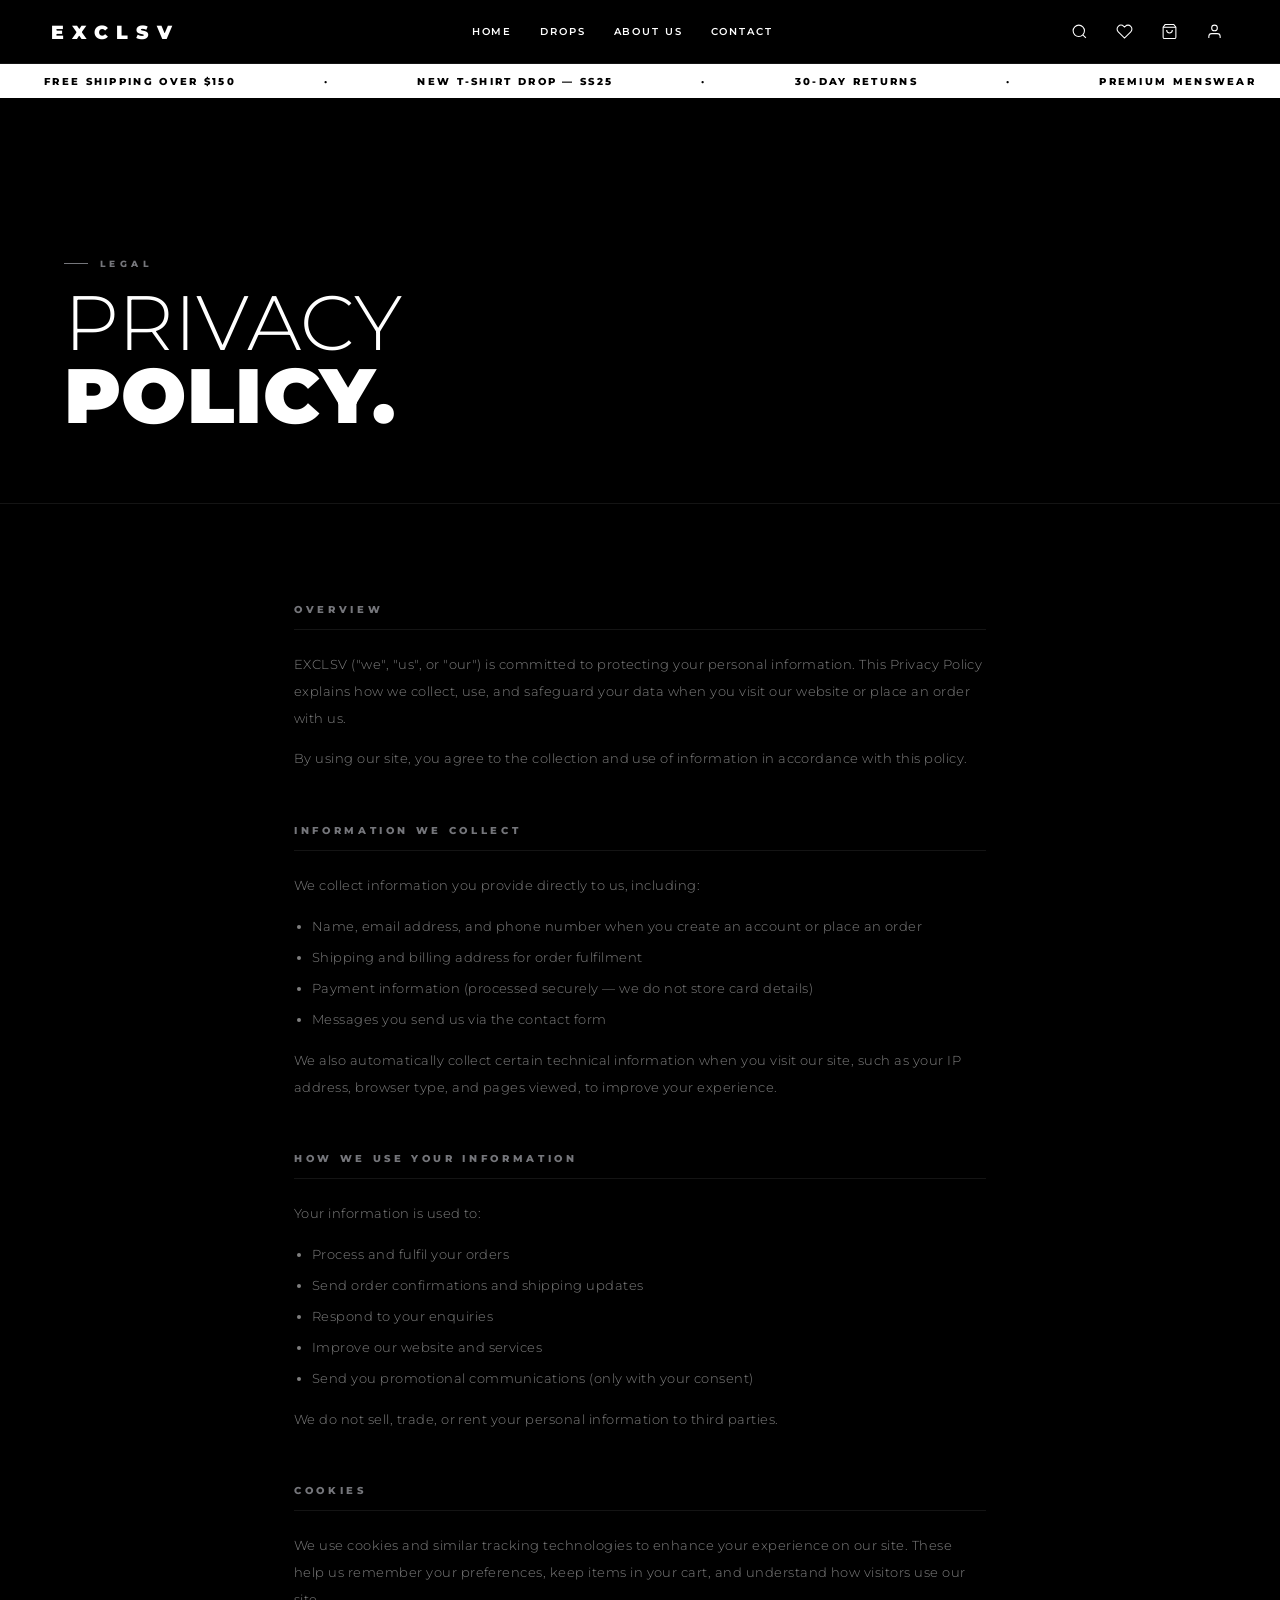
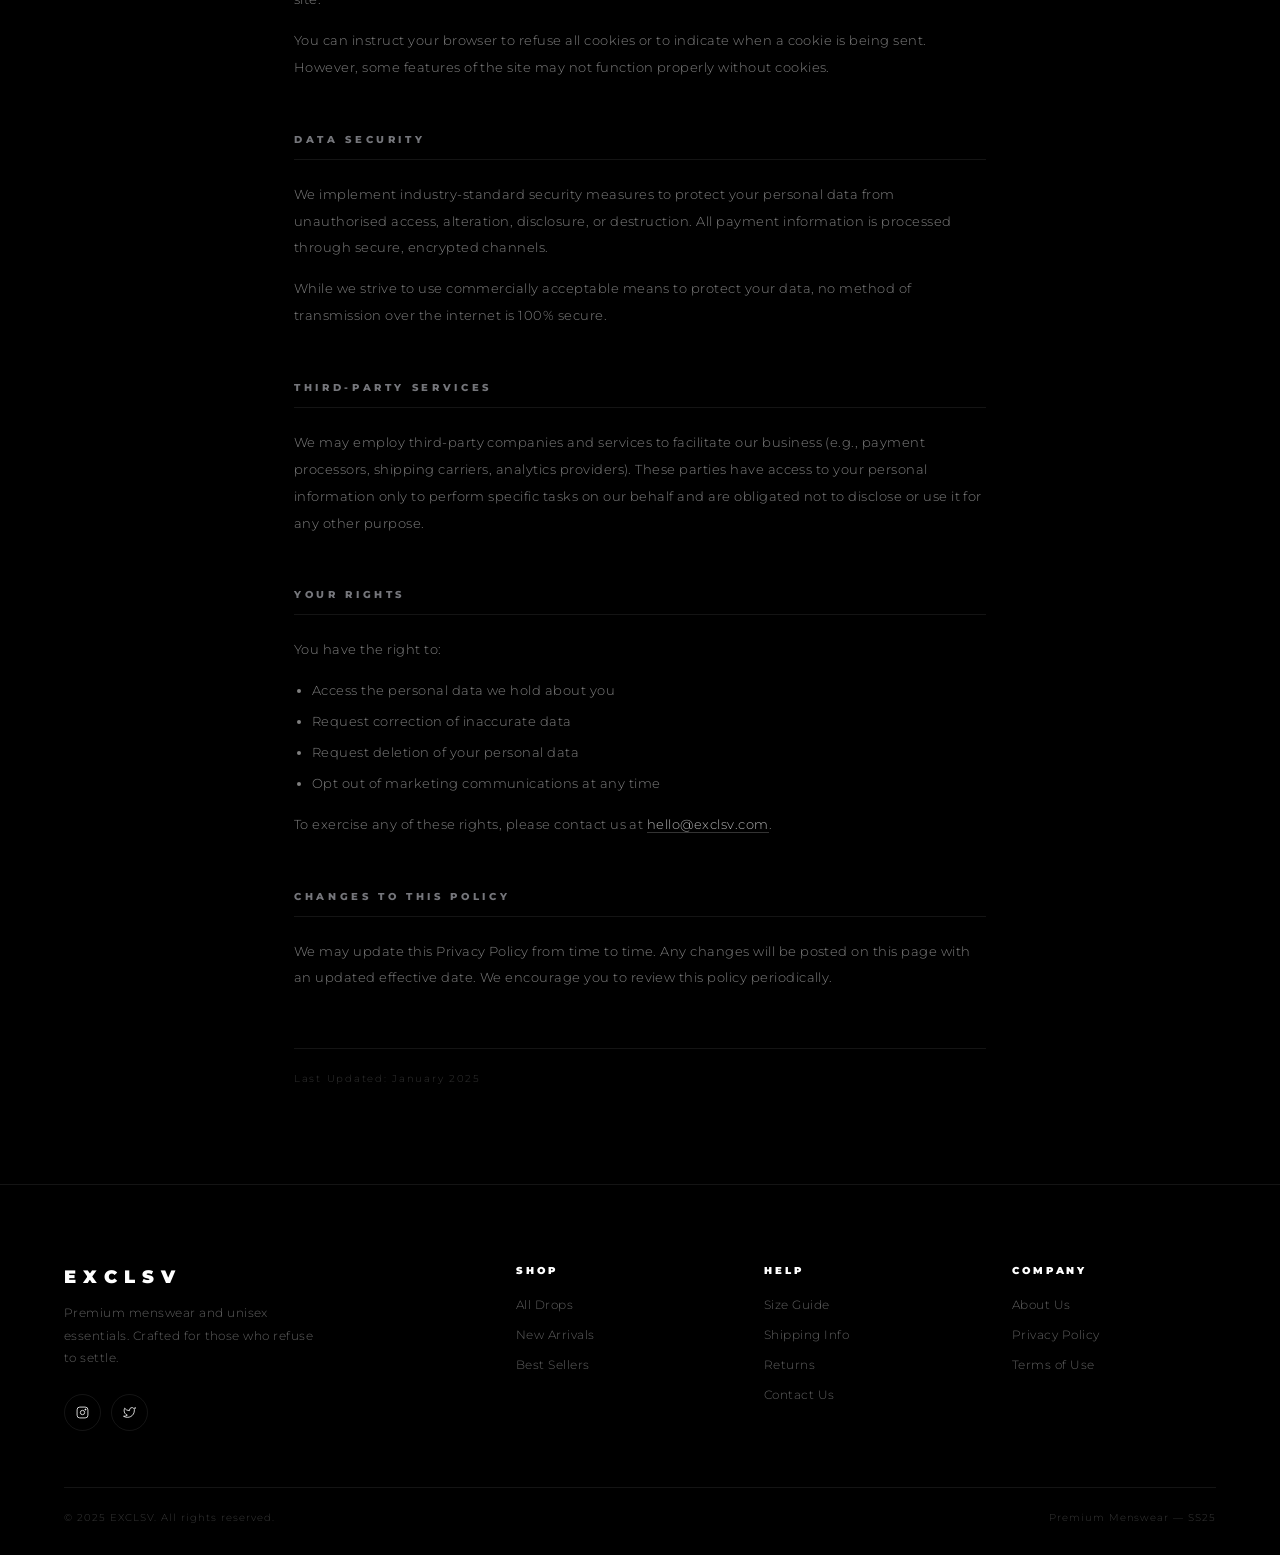
<file: privacy.html>
<!DOCTYPE html>
<html lang="en">
<head>
<meta charset="UTF-8"/><meta name="viewport" content="width=device-width,initial-scale=1.0"/>
<title>Privacy Policy — EXCLSV</title>
<link href="https://fonts.googleapis.com/css2?family=Montserrat:wght@300;400;500;600;700;800;900&display=swap" rel="stylesheet"/>
<link rel="stylesheet" href="css/main.css"/>
<style>
.pg-hero{padding:clamp(120px,15vw,160px) clamp(20px,5vw,80px) clamp(50px,6vw,70px);border-bottom:1px solid var(--border)}
.pg-eyebrow{font-size:.56rem;font-weight:800;letter-spacing:.5em;text-transform:uppercase;color:var(--gray);margin-bottom:18px;display:flex;align-items:center;gap:12px}
.pg-eyebrow::before{content:'';width:24px;height:1px;background:var(--gray);flex-shrink:0}
.pg-title{font-size:clamp(2.5rem,6vw,6rem);font-weight:300;text-transform:uppercase;line-height:.95}
.pg-title strong{font-weight:900}
.pg-body{max-width:820px;margin:0 auto;padding:clamp(60px,8vw,100px) clamp(20px,5vw,80px)}
.pg-sec{margin-bottom:52px}
.pg-sec-title{font-size:.6rem;font-weight:800;letter-spacing:.38em;text-transform:uppercase;color:var(--gray);border-bottom:1px solid var(--border);padding-bottom:14px;margin-bottom:22px}
.pg-sec p{font-size:.8rem;line-height:2.1;color:rgba(255,255,255,.5);margin-bottom:14px}
.pg-sec ul{padding-left:18px;margin-bottom:14px}
.pg-sec li{font-size:.8rem;line-height:2.1;color:rgba(255,255,255,.5);margin-bottom:4px}
.pg-date{font-size:.6rem;letter-spacing:.18em;color:rgba(255,255,255,.2);margin-top:56px;padding-top:24px;border-top:1px solid var(--border)}
</style>
</head>
<body>
<div id="loader"><div class="ld-logo">EXCLSV</div><div class="ld-bar"></div></div>
<div id="toasts"></div>
<button id="btt" onclick="window.scrollTo({top:0,behavior:'smooth'})"><svg width="16" height="16" viewBox="0 0 24 24" fill="none" stroke="currentColor" stroke-width="2.5"><path d="M18 15l-6-6-6 6"/></svg></button>
<div id="backdrop" onclick="closeBD();closeMNav();closeCart();closeSearch()"></div>
<nav id="mnav">
  <button class="mnav-x" onclick="closeMNav()">✕</button>
  <ul class="mnav-links">
    <li><a href="index.html">Home</a></li>
    <li><a href="shop.html">Drops</a></li>
    <li><a href="about.html">About Us</a></li>
    <li><a href="contact.html">Contact</a></li>
  </ul>
  <div class="mnav-foot">
    <a href="#" class="soc"><svg width="13" height="13" viewBox="0 0 24 24" fill="none" stroke="currentColor" stroke-width="1.5"><rect x="2" y="2" width="20" height="20" rx="5"/><circle cx="12" cy="12" r="4"/><circle cx="17.5" cy="6.5" r="1" fill="currentColor"/></svg></a>
    <a href="#" class="soc"><svg width="13" height="13" viewBox="0 0 24 24" fill="none" stroke="currentColor" stroke-width="1.5"><path d="M23 3a10.9 10.9 0 0 1-3.14 1.53 4.48 4.48 0 0 0-7.86 3v1A10.66 10.66 0 0 1 3 4s-4 9 5 13a11.64 11.64 0 0 1-7 2c9 5 20 0 20-11.5a4.5 4.5 0 0 0-.08-.83A7.72 7.72 0 0 0 23 3z"/></svg></a>
  </div>
</nav>
<div id="search-overlay">
  <button class="srch-x" onclick="closeSearch()">✕</button>
  <div class="srch-row">
    <svg width="20" height="20" viewBox="0 0 24 24" fill="none" stroke="rgba(255,255,255,.4)" stroke-width="1.5"><circle cx="11" cy="11" r="8"/><path d="m21 21-4.35-4.35"/></svg>
    <input id="search-input" type="text" placeholder="Search products…" autocomplete="off"/>
  </div>
  <div id="search-results"></div>
</div>
<aside id="cart-drawer">
  <div class="cart-hd">
    <div><div class="cart-hd-t">Your Bag</div><div class="cart-hd-sub" id="cart-count-lbl">0 items</div></div>
    <button class="cart-x" onclick="closeCart()">✕</button>
  </div>
  <div id="cart-items"></div>
  <div id="cart-ft" style="display:none">
    <div class="cart-sub-row"><span class="cart-sub-l">Subtotal</span><span class="cart-sub-v" id="cart-total">$0</span></div>
    <div class="cart-ship">Free shipping on orders over $150</div>
    <button class="btn-co" onclick="openCheckout()">Checkout</button>
    <button class="btn-cont" onclick="closeCart()">Continue Shopping</button>
  </div>
</aside>
<div id="chkout-modal"><div class="chk-box">
  <button class="chk-x" onclick="closeCheckout()">✕</button>
  <div class="chk-form">
    <span class="chk-logo">EXCLSV</span>
    <div class="chk-steps"><div class="cs act" id="cstep1"><span class="cs-n">1</span>Shipping</div><span class="cs-sep">›</span><div class="cs" id="cstep2"><span class="cs-n">2</span>Payment</div></div>
    <div class="chk-step act" id="step1">
      <div class="chk-stitle">Contact & Delivery</div>
      <div class="frow">
        <div class="fg"><label class="fl">First Name</label><input class="fi" id="f-fname" type="text" placeholder="John"/><div class="ferr" id="e-fname">Required</div></div>
        <div class="fg"><label class="fl">Last Name</label><input class="fi" id="f-lname" type="text" placeholder="Doe"/><div class="ferr" id="e-lname">Required</div></div>
        <div class="fg full"><label class="fl">Email</label><input class="fi" id="f-email" type="email" placeholder="john@example.com"/><div class="ferr" id="e-email">Valid email required</div></div>
        <div class="fg full"><label class="fl">Phone (optional)</label><input class="fi" id="f-phone" type="tel" placeholder="+1 234 567 8900"/></div>
        <div class="fg full"><label class="fl">Address</label><input class="fi" id="f-addr" type="text" placeholder="123 Main St"/><div class="ferr" id="e-addr">Required</div></div>
        <div class="fg"><label class="fl">City</label><input class="fi" id="f-city" type="text" placeholder="New York"/><div class="ferr" id="e-city">Required</div></div>
        <div class="fg"><label class="fl">ZIP</label><input class="fi" id="f-zip" type="text" placeholder="10001"/><div class="ferr" id="e-zip">Required</div></div>
        <div class="fg full"><label class="fl">Country</label><select class="fi" id="f-country"><option value="">Select…</option><option>United States</option><option>United Kingdom</option><option>Canada</option><option>Australia</option><option>UAE</option><option>India</option><option>Other</option></select><div class="ferr" id="e-country">Required</div></div>
      </div>
      <div class="chk-nav"><button class="btn-next" onclick="goStep(2)">Continue →</button></div>
    </div>
    <div class="chk-step" id="step2">
      <div class="chk-stitle">Payment</div>
      <div class="fg full"><label class="fl">Name on Card</label><input class="fi" id="f-cname" type="text" placeholder="John Doe"/><div class="ferr" id="e-cname">Required</div></div>
      <div class="fg full"><label class="fl">Card Number</label><input class="fi" id="f-cnum" type="text" placeholder="1234 5678 9012 3456" maxlength="19"/><div class="ferr" id="e-cnum">Valid card number required</div></div>
      <div class="pay-row"><div class="fg"><label class="fl">Expiry</label><input class="fi" id="f-exp" type="text" placeholder="MM/YY" maxlength="5"/><div class="ferr" id="e-exp">Invalid</div></div><div class="fg"><label class="fl">CVV</label><input class="fi" id="f-cvv" type="text" placeholder="123" maxlength="4"/><div class="ferr" id="e-cvv">Invalid</div></div></div>
      <p style="font-size:.6rem;color:rgba(255,255,255,.3);letter-spacing:.08em;margin-bottom:4px">🔒 Demo only — no real payment processed</p>
      <div class="chk-nav"><button class="btn-bk" onclick="goStep(1,false)">← Back</button><button class="btn-next" onclick="placeOrder()">Place Order</button></div>
    </div>
  </div>
  <div class="chk-sum">
    <div class="sum-title">Order Summary</div>
    <div class="sum-items" id="sum-items"></div>
    <hr class="sum-hr"/>
    <div class="sum-row"><span class="sum-rl">Subtotal</span><span class="sum-rv" id="sum-sub">$0</span></div>
    <div class="sum-row"><span class="sum-rl">Shipping</span><span class="sum-rv" id="sum-ship">—</span></div>
    <div class="sum-row"><span class="sum-rl">Tax (8%)</span><span class="sum-rv" id="sum-tax">—</span></div>
    <hr class="sum-hr"/>
    <div class="sum-row"><span class="sum-total-l">Total</span><span class="sum-total-v" id="sum-total">$0</span></div>
  </div>
</div></div>
<div id="conf-modal"><div class="conf-box">
  <div class="conf-icon">✓</div>
  <h2 class="conf-title">Order Placed!</h2>
  <p class="conf-sub">Your order is confirmed and will be dispatched within 1–2 business days.</p>
  <div class="conf-id" id="conf-id">ORDER #EX000000</div>
  <button class="conf-btn" onclick="closeConfirm()">Continue Shopping</button>
</div></div>
<header id="hdr">
  <a href="index.html" class="nav-logo">EXCLSV</a>
  <ul class="nav-ul">
    <li><a href="index.html">Home</a></li>
    <li><a href="shop.html">Drops</a></li>
    <li><a href="about.html">About Us</a></li>
    <li><a href="contact.html">Contact</a></li>
  </ul>
  <div class="nav-acts">
    <button class="nav-btn" onclick="openSearch()"><svg width="17" height="17" viewBox="0 0 24 24" fill="none" stroke="currentColor" stroke-width="1.5"><circle cx="11" cy="11" r="8"/><path d="m21 21-4.35-4.35"/></svg></button>
    <button class="nav-btn" id="wl-btn"><svg width="17" height="17" viewBox="0 0 24 24" fill="none" stroke="currentColor" stroke-width="1.5"><path d="M20.84 4.61a5.5 5.5 0 0 0-7.78 0L12 5.67l-1.06-1.06a5.5 5.5 0 0 0-7.78 7.78l1.06 1.06L12 21.23l7.78-7.78 1.06-1.06a5.5 5.5 0 0 0 0-7.78z"/></svg><span class="nbadge" id="wl-badge" style="display:none">0</span></button>
    <button class="nav-btn" onclick="openCart()"><svg width="17" height="17" viewBox="0 0 24 24" fill="none" stroke="currentColor" stroke-width="1.5"><path d="M6 2 3 6v14a2 2 0 0 0 2 2h14a2 2 0 0 0 2-2V6l-3-4z"/><line x1="3" y1="6" x2="21" y2="6"/><path d="M16 10a4 4 0 0 1-8 0"/></svg><span class="nbadge" id="cart-badge">0</span></button>
    <button class="hamburger" onclick="openMNav()"><span></span><span></span><span></span></button>
  </div>
</header>
<div class="ann"><div class="ann-track">
  <span class="ann-item">Free Shipping Over $150</span><span class="ann-item">·</span>
  <span class="ann-item">New T-Shirt Drop — SS25</span><span class="ann-item">·</span>
  <span class="ann-item">30-Day Returns</span><span class="ann-item">·</span>
  <span class="ann-item">Premium Menswear</span><span class="ann-item">·</span>
  <span class="ann-item">Free Shipping Over $150</span><span class="ann-item">·</span>
  <span class="ann-item">New T-Shirt Drop — SS25</span><span class="ann-item">·</span>
  <span class="ann-item">30-Day Returns</span><span class="ann-item">·</span>
  <span class="ann-item">Premium Menswear</span><span class="ann-item">·</span>
</div></div>

<main class="page-top">

<div class="pg-hero">
  <div class="pg-eyebrow">Legal</div>
  <h1 class="pg-title">Privacy<br><strong>Policy.</strong></h1>
</div>

<div class="pg-body">

  <div class="pg-sec">
    <div class="pg-sec-title">Overview</div>
    <p>EXCLSV ("we", "us", or "our") is committed to protecting your personal information. This Privacy Policy explains how we collect, use, and safeguard your data when you visit our website or place an order with us.</p>
    <p>By using our site, you agree to the collection and use of information in accordance with this policy.</p>
  </div>

  <div class="pg-sec">
    <div class="pg-sec-title">Information We Collect</div>
    <p>We collect information you provide directly to us, including:</p>
    <ul>
      <li>Name, email address, and phone number when you create an account or place an order</li>
      <li>Shipping and billing address for order fulfilment</li>
      <li>Payment information (processed securely — we do not store card details)</li>
      <li>Messages you send us via the contact form</li>
    </ul>
    <p>We also automatically collect certain technical information when you visit our site, such as your IP address, browser type, and pages viewed, to improve your experience.</p>
  </div>

  <div class="pg-sec">
    <div class="pg-sec-title">How We Use Your Information</div>
    <p>Your information is used to:</p>
    <ul>
      <li>Process and fulfil your orders</li>
      <li>Send order confirmations and shipping updates</li>
      <li>Respond to your enquiries</li>
      <li>Improve our website and services</li>
      <li>Send you promotional communications (only with your consent)</li>
    </ul>
    <p>We do not sell, trade, or rent your personal information to third parties.</p>
  </div>

  <div class="pg-sec">
    <div class="pg-sec-title">Cookies</div>
    <p>We use cookies and similar tracking technologies to enhance your experience on our site. These help us remember your preferences, keep items in your cart, and understand how visitors use our site.</p>
    <p>You can instruct your browser to refuse all cookies or to indicate when a cookie is being sent. However, some features of the site may not function properly without cookies.</p>
  </div>

  <div class="pg-sec">
    <div class="pg-sec-title">Data Security</div>
    <p>We implement industry-standard security measures to protect your personal data from unauthorised access, alteration, disclosure, or destruction. All payment information is processed through secure, encrypted channels.</p>
    <p>While we strive to use commercially acceptable means to protect your data, no method of transmission over the internet is 100% secure.</p>
  </div>

  <div class="pg-sec">
    <div class="pg-sec-title">Third-Party Services</div>
    <p>We may employ third-party companies and services to facilitate our business (e.g., payment processors, shipping carriers, analytics providers). These parties have access to your personal information only to perform specific tasks on our behalf and are obligated not to disclose or use it for any other purpose.</p>
  </div>

  <div class="pg-sec">
    <div class="pg-sec-title">Your Rights</div>
    <p>You have the right to:</p>
    <ul>
      <li>Access the personal data we hold about you</li>
      <li>Request correction of inaccurate data</li>
      <li>Request deletion of your personal data</li>
      <li>Opt out of marketing communications at any time</li>
    </ul>
    <p>To exercise any of these rights, please contact us at <a href="mailto:hello@exclsv.com" style="color:rgba(255,255,255,.7);border-bottom:1px solid rgba(255,255,255,.2)">hello@exclsv.com</a>.</p>
  </div>

  <div class="pg-sec">
    <div class="pg-sec-title">Changes to This Policy</div>
    <p>We may update this Privacy Policy from time to time. Any changes will be posted on this page with an updated effective date. We encourage you to review this policy periodically.</p>
  </div>

  <div class="pg-date">Last Updated: January 2025</div>
</div>

</main>

<footer>
  <div class="ft-grid">
    <div>
      <div class="ft-brand">EXCLSV</div>
      <p class="ft-desc">Premium menswear and unisex essentials. Crafted for those who refuse to settle.</p>
      <div class="ft-socials">
        <a href="#" class="soc"><svg width="13" height="13" viewBox="0 0 24 24" fill="none" stroke="currentColor" stroke-width="1.5"><rect x="2" y="2" width="20" height="20" rx="5"/><circle cx="12" cy="12" r="4"/><circle cx="17.5" cy="6.5" r="1" fill="currentColor"/></svg></a>
        <a href="#" class="soc"><svg width="13" height="13" viewBox="0 0 24 24" fill="none" stroke="currentColor" stroke-width="1.5"><path d="M23 3a10.9 10.9 0 0 1-3.14 1.53 4.48 4.48 0 0 0-7.86 3v1A10.66 10.66 0 0 1 3 4s-4 9 5 13a11.64 11.64 0 0 1-7 2c9 5 20 0 20-11.5a4.5 4.5 0 0 0-.08-.83A7.72 7.72 0 0 0 23 3z"/></svg></a>
      </div>
    </div>
    <div><p class="ft-ct">Shop</p><ul class="ft-ul"><li><a href="shop.html">All Drops</a></li><li><a href="shop.html">New Arrivals</a></li><li><a href="shop.html">Best Sellers</a></li></ul></div>
    <div><p class="ft-ct">Help</p><ul class="ft-ul"><li><a href="sizeguide.html">Size Guide</a></li><li><a href="shipping.html">Shipping Info</a></li><li><a href="returns.html">Returns</a></li><li><a href="contact.html">Contact Us</a></li></ul></div>
    <div><p class="ft-ct">Company</p><ul class="ft-ul"><li><a href="about.html">About Us</a></li><li><a href="privacy.html">Privacy Policy</a></li><li><a href="terms.html">Terms of Use</a></li></ul></div>
  </div>
  <div class="ft-btm"><span>© 2025 EXCLSV. All rights reserved.</span><span>Premium Menswear — SS25</span></div>
</footer>

<script src="js/data.js"></script>
<script src="js/cart.js"></script>
<script>
document.addEventListener('DOMContentLoaded', () => {
  initShared();
  setTimeout(()=>document.getElementById('loader').classList.add('out'), 800);
});
</script>
</body>
</html>
</file>
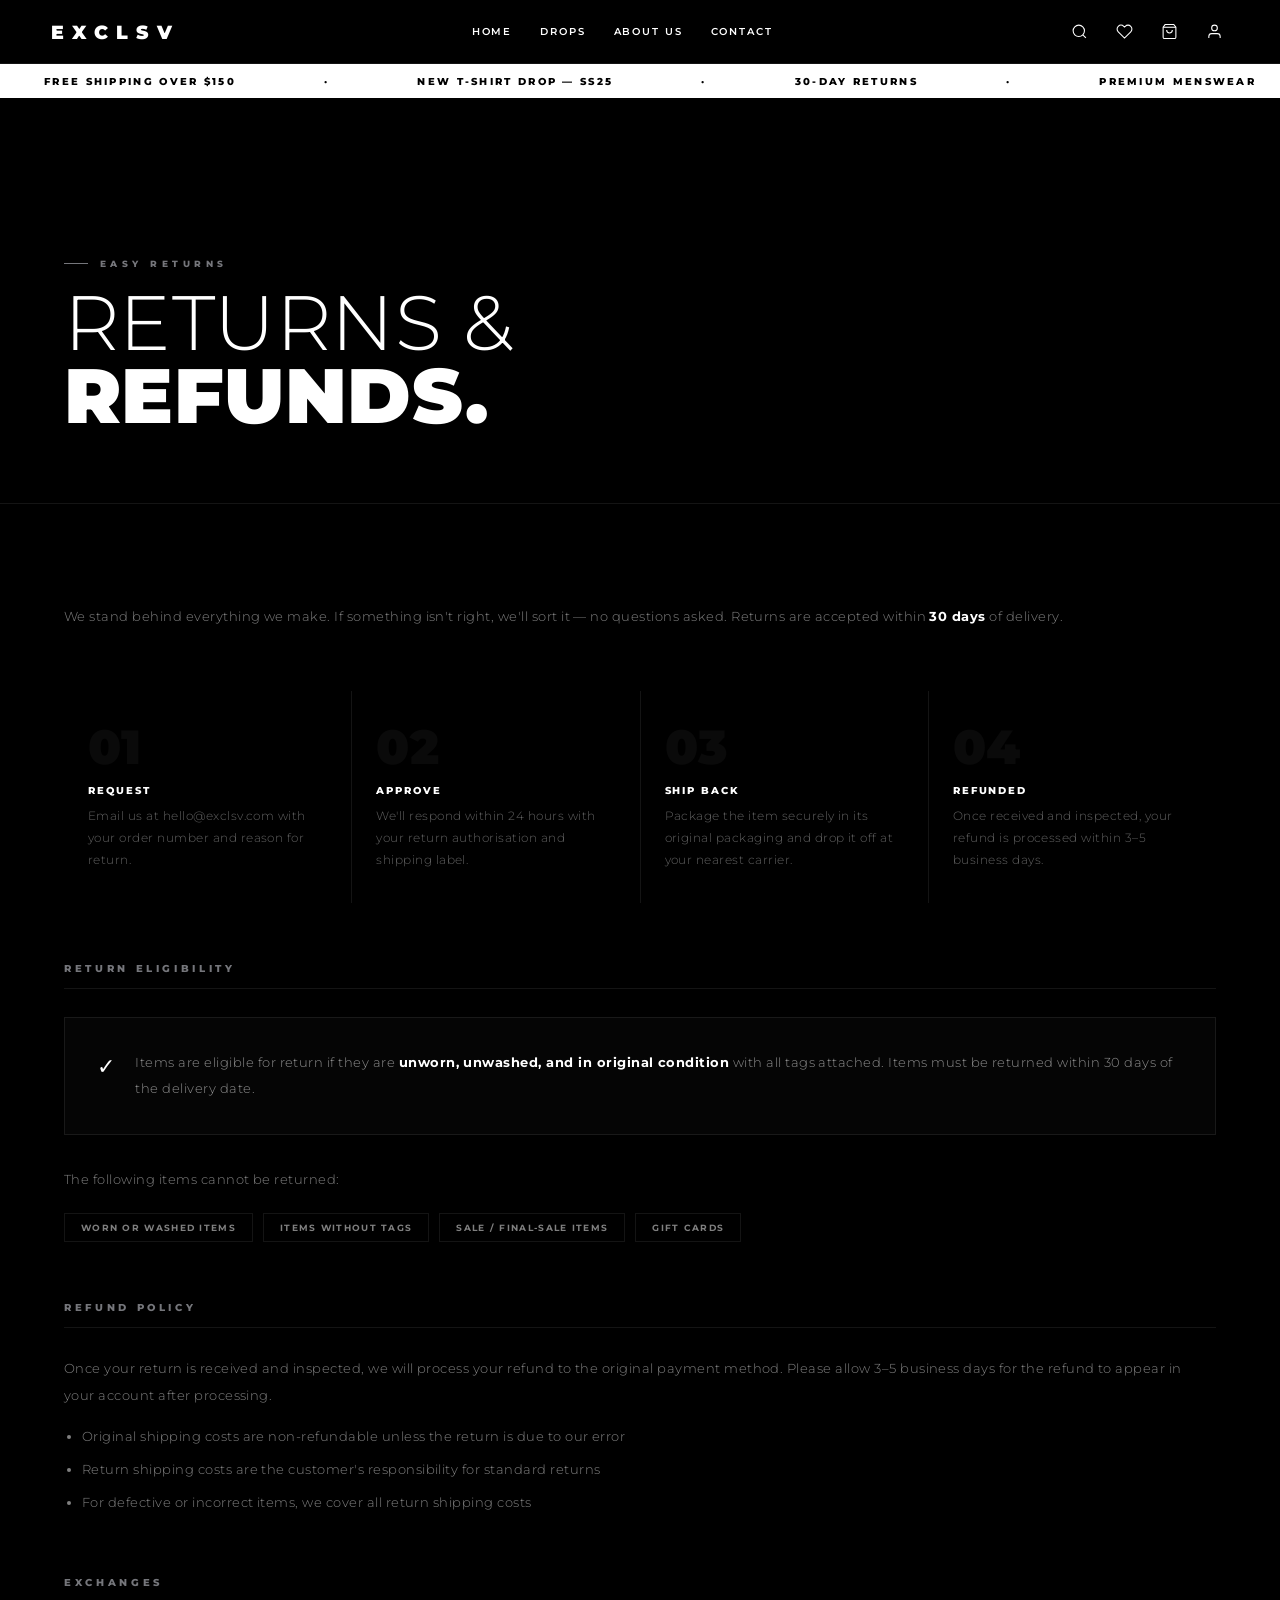
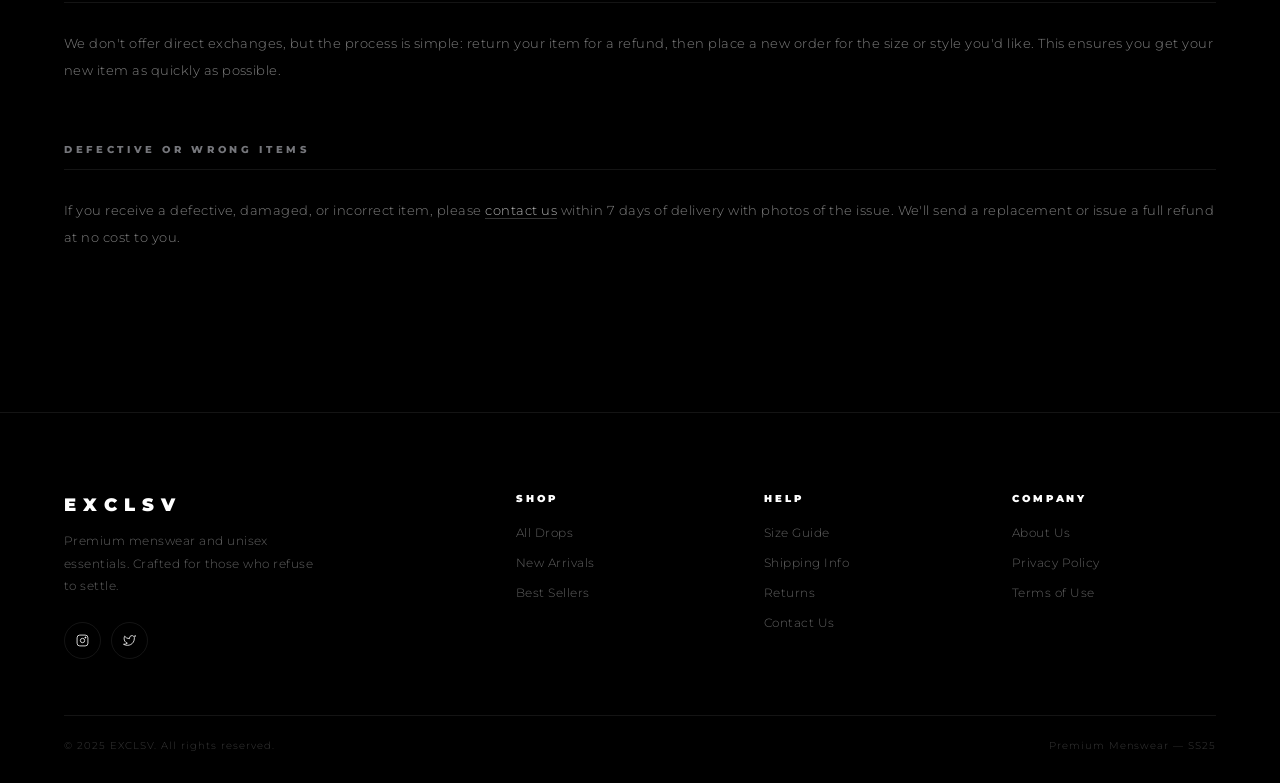
<file: returns.html>
<!DOCTYPE html>
<html lang="en">
<head>
<meta charset="UTF-8"/><meta name="viewport" content="width=device-width,initial-scale=1.0"/>
<title>Returns — EXCLSV</title>
<link href="https://fonts.googleapis.com/css2?family=Montserrat:wght@300;400;500;600;700;800;900&display=swap" rel="stylesheet"/>
<link rel="stylesheet" href="css/main.css"/>
<style>
.pg-hero{padding:clamp(120px,15vw,160px) clamp(20px,5vw,80px) clamp(50px,6vw,70px);border-bottom:1px solid var(--border)}
.pg-eyebrow{font-size:.56rem;font-weight:800;letter-spacing:.5em;text-transform:uppercase;color:var(--gray);margin-bottom:18px;display:flex;align-items:center;gap:12px}
.pg-eyebrow::before{content:'';width:24px;height:1px;background:var(--gray);flex-shrink:0}
.pg-title{font-size:clamp(2.5rem,6vw,6rem);font-weight:300;text-transform:uppercase;line-height:.95}
.pg-title strong{font-weight:900}
.pg-body{padding:clamp(60px,8vw,100px) clamp(20px,5vw,80px)}
.pg-sec{margin-bottom:60px}
.pg-sec-title{font-size:.6rem;font-weight:800;letter-spacing:.38em;text-transform:uppercase;color:var(--gray);border-bottom:1px solid var(--border);padding-bottom:14px;margin-bottom:28px}
.pg-sec p{font-size:.8rem;line-height:2.1;color:rgba(255,255,255,.5);margin-bottom:14px}
.pg-sec ul{padding-left:18px;margin-bottom:14px}
.pg-sec li{font-size:.8rem;line-height:2.1;color:rgba(255,255,255,.5);margin-bottom:6px}
.rt-steps{display:grid;grid-template-columns:repeat(4,1fr);gap:1px;background:var(--border);margin-bottom:60px}
.rt-step{background:var(--black);padding:32px 24px;position:relative}
.rt-step-n{font-size:3rem;font-weight:900;color:rgba(255,255,255,.04);line-height:1;margin-bottom:14px}
.rt-step-title{font-size:.6rem;font-weight:800;letter-spacing:.2em;text-transform:uppercase;margin-bottom:10px}
.rt-step-text{font-size:.72rem;line-height:1.9;color:rgba(255,255,255,.38)}
.rt-highlight{padding:32px;border:1px solid rgba(255,255,255,.08);background:rgba(255,255,255,.02);margin-bottom:32px;display:flex;align-items:flex-start;gap:20px}
.rt-highlight-icon{font-size:1.4rem;flex-shrink:0;margin-top:2px}
.rt-highlight p{font-size:.8rem;line-height:2;color:rgba(255,255,255,.55);margin:0}
.rt-highlight strong{color:var(--white)}
.rt-tags{display:flex;flex-wrap:wrap;gap:10px;margin-top:20px}
.rt-tag{padding:8px 16px;border:1px solid var(--border);font-size:.58rem;font-weight:700;letter-spacing:.14em;text-transform:uppercase;color:rgba(255,255,255,.5)}
@media(max-width:768px){.rt-steps{grid-template-columns:1fr 1fr}}
@media(max-width:480px){.rt-steps{grid-template-columns:1fr}}
</style>
</head>
<body>
<div id="loader"><div class="ld-logo">EXCLSV</div><div class="ld-bar"></div></div>
<div id="toasts"></div>
<button id="btt" onclick="window.scrollTo({top:0,behavior:'smooth'})"><svg width="16" height="16" viewBox="0 0 24 24" fill="none" stroke="currentColor" stroke-width="2.5"><path d="M18 15l-6-6-6 6"/></svg></button>
<div id="backdrop" onclick="closeBD();closeMNav();closeCart();closeSearch()"></div>
<nav id="mnav">
  <button class="mnav-x" onclick="closeMNav()">✕</button>
  <ul class="mnav-links">
    <li><a href="index.html">Home</a></li>
    <li><a href="shop.html">Drops</a></li>
    <li><a href="about.html">About Us</a></li>
    <li><a href="contact.html">Contact</a></li>
  </ul>
  <div class="mnav-foot">
    <a href="#" class="soc"><svg width="13" height="13" viewBox="0 0 24 24" fill="none" stroke="currentColor" stroke-width="1.5"><rect x="2" y="2" width="20" height="20" rx="5"/><circle cx="12" cy="12" r="4"/><circle cx="17.5" cy="6.5" r="1" fill="currentColor"/></svg></a>
    <a href="#" class="soc"><svg width="13" height="13" viewBox="0 0 24 24" fill="none" stroke="currentColor" stroke-width="1.5"><path d="M23 3a10.9 10.9 0 0 1-3.14 1.53 4.48 4.48 0 0 0-7.86 3v1A10.66 10.66 0 0 1 3 4s-4 9 5 13a11.64 11.64 0 0 1-7 2c9 5 20 0 20-11.5a4.5 4.5 0 0 0-.08-.83A7.72 7.72 0 0 0 23 3z"/></svg></a>
  </div>
</nav>
<div id="search-overlay">
  <button class="srch-x" onclick="closeSearch()">✕</button>
  <div class="srch-row">
    <svg width="20" height="20" viewBox="0 0 24 24" fill="none" stroke="rgba(255,255,255,.4)" stroke-width="1.5"><circle cx="11" cy="11" r="8"/><path d="m21 21-4.35-4.35"/></svg>
    <input id="search-input" type="text" placeholder="Search products…" autocomplete="off"/>
  </div>
  <div id="search-results"></div>
</div>
<aside id="cart-drawer">
  <div class="cart-hd">
    <div><div class="cart-hd-t">Your Bag</div><div class="cart-hd-sub" id="cart-count-lbl">0 items</div></div>
    <button class="cart-x" onclick="closeCart()">✕</button>
  </div>
  <div id="cart-items"></div>
  <div id="cart-ft" style="display:none">
    <div class="cart-sub-row"><span class="cart-sub-l">Subtotal</span><span class="cart-sub-v" id="cart-total">$0</span></div>
    <div class="cart-ship">Free shipping on orders over $150</div>
    <button class="btn-co" onclick="openCheckout()">Checkout</button>
    <button class="btn-cont" onclick="closeCart()">Continue Shopping</button>
  </div>
</aside>
<div id="chkout-modal"><div class="chk-box">
  <button class="chk-x" onclick="closeCheckout()">✕</button>
  <div class="chk-form">
    <span class="chk-logo">EXCLSV</span>
    <div class="chk-steps"><div class="cs act" id="cstep1"><span class="cs-n">1</span>Shipping</div><span class="cs-sep">›</span><div class="cs" id="cstep2"><span class="cs-n">2</span>Payment</div></div>
    <div class="chk-step act" id="step1">
      <div class="chk-stitle">Contact & Delivery</div>
      <div class="frow">
        <div class="fg"><label class="fl">First Name</label><input class="fi" id="f-fname" type="text" placeholder="John"/><div class="ferr" id="e-fname">Required</div></div>
        <div class="fg"><label class="fl">Last Name</label><input class="fi" id="f-lname" type="text" placeholder="Doe"/><div class="ferr" id="e-lname">Required</div></div>
        <div class="fg full"><label class="fl">Email</label><input class="fi" id="f-email" type="email" placeholder="john@example.com"/><div class="ferr" id="e-email">Valid email required</div></div>
        <div class="fg full"><label class="fl">Phone (optional)</label><input class="fi" id="f-phone" type="tel" placeholder="+1 234 567 8900"/></div>
        <div class="fg full"><label class="fl">Address</label><input class="fi" id="f-addr" type="text" placeholder="123 Main St"/><div class="ferr" id="e-addr">Required</div></div>
        <div class="fg"><label class="fl">City</label><input class="fi" id="f-city" type="text" placeholder="New York"/><div class="ferr" id="e-city">Required</div></div>
        <div class="fg"><label class="fl">ZIP</label><input class="fi" id="f-zip" type="text" placeholder="10001"/><div class="ferr" id="e-zip">Required</div></div>
        <div class="fg full"><label class="fl">Country</label><select class="fi" id="f-country"><option value="">Select…</option><option>United States</option><option>United Kingdom</option><option>Canada</option><option>Australia</option><option>UAE</option><option>India</option><option>Other</option></select><div class="ferr" id="e-country">Required</div></div>
      </div>
      <div class="chk-nav"><button class="btn-next" onclick="goStep(2)">Continue →</button></div>
    </div>
    <div class="chk-step" id="step2">
      <div class="chk-stitle">Payment</div>
      <div class="fg full"><label class="fl">Name on Card</label><input class="fi" id="f-cname" type="text" placeholder="John Doe"/><div class="ferr" id="e-cname">Required</div></div>
      <div class="fg full"><label class="fl">Card Number</label><input class="fi" id="f-cnum" type="text" placeholder="1234 5678 9012 3456" maxlength="19"/><div class="ferr" id="e-cnum">Valid card number required</div></div>
      <div class="pay-row"><div class="fg"><label class="fl">Expiry</label><input class="fi" id="f-exp" type="text" placeholder="MM/YY" maxlength="5"/><div class="ferr" id="e-exp">Invalid</div></div><div class="fg"><label class="fl">CVV</label><input class="fi" id="f-cvv" type="text" placeholder="123" maxlength="4"/><div class="ferr" id="e-cvv">Invalid</div></div></div>
      <p style="font-size:.6rem;color:rgba(255,255,255,.3);letter-spacing:.08em;margin-bottom:4px">🔒 Demo only — no real payment processed</p>
      <div class="chk-nav"><button class="btn-bk" onclick="goStep(1,false)">← Back</button><button class="btn-next" onclick="placeOrder()">Place Order</button></div>
    </div>
  </div>
  <div class="chk-sum">
    <div class="sum-title">Order Summary</div>
    <div class="sum-items" id="sum-items"></div>
    <hr class="sum-hr"/>
    <div class="sum-row"><span class="sum-rl">Subtotal</span><span class="sum-rv" id="sum-sub">$0</span></div>
    <div class="sum-row"><span class="sum-rl">Shipping</span><span class="sum-rv" id="sum-ship">—</span></div>
    <div class="sum-row"><span class="sum-rl">Tax (8%)</span><span class="sum-rv" id="sum-tax">—</span></div>
    <hr class="sum-hr"/>
    <div class="sum-row"><span class="sum-total-l">Total</span><span class="sum-total-v" id="sum-total">$0</span></div>
  </div>
</div></div>
<div id="conf-modal"><div class="conf-box">
  <div class="conf-icon">✓</div>
  <h2 class="conf-title">Order Placed!</h2>
  <p class="conf-sub">Your order is confirmed and will be dispatched within 1–2 business days.</p>
  <div class="conf-id" id="conf-id">ORDER #EX000000</div>
  <button class="conf-btn" onclick="closeConfirm()">Continue Shopping</button>
</div></div>
<header id="hdr">
  <a href="index.html" class="nav-logo">EXCLSV</a>
  <ul class="nav-ul">
    <li><a href="index.html">Home</a></li>
    <li><a href="shop.html">Drops</a></li>
    <li><a href="about.html">About Us</a></li>
    <li><a href="contact.html">Contact</a></li>
  </ul>
  <div class="nav-acts">
    <button class="nav-btn" onclick="openSearch()"><svg width="17" height="17" viewBox="0 0 24 24" fill="none" stroke="currentColor" stroke-width="1.5"><circle cx="11" cy="11" r="8"/><path d="m21 21-4.35-4.35"/></svg></button>
    <button class="nav-btn" id="wl-btn"><svg width="17" height="17" viewBox="0 0 24 24" fill="none" stroke="currentColor" stroke-width="1.5"><path d="M20.84 4.61a5.5 5.5 0 0 0-7.78 0L12 5.67l-1.06-1.06a5.5 5.5 0 0 0-7.78 7.78l1.06 1.06L12 21.23l7.78-7.78 1.06-1.06a5.5 5.5 0 0 0 0-7.78z"/></svg><span class="nbadge" id="wl-badge" style="display:none">0</span></button>
    <button class="nav-btn" onclick="openCart()"><svg width="17" height="17" viewBox="0 0 24 24" fill="none" stroke="currentColor" stroke-width="1.5"><path d="M6 2 3 6v14a2 2 0 0 0 2 2h14a2 2 0 0 0 2-2V6l-3-4z"/><line x1="3" y1="6" x2="21" y2="6"/><path d="M16 10a4 4 0 0 1-8 0"/></svg><span class="nbadge" id="cart-badge">0</span></button>
    <button class="hamburger" onclick="openMNav()"><span></span><span></span><span></span></button>
  </div>
</header>
<div class="ann"><div class="ann-track">
  <span class="ann-item">Free Shipping Over $150</span><span class="ann-item">·</span>
  <span class="ann-item">New T-Shirt Drop — SS25</span><span class="ann-item">·</span>
  <span class="ann-item">30-Day Returns</span><span class="ann-item">·</span>
  <span class="ann-item">Premium Menswear</span><span class="ann-item">·</span>
  <span class="ann-item">Free Shipping Over $150</span><span class="ann-item">·</span>
  <span class="ann-item">New T-Shirt Drop — SS25</span><span class="ann-item">·</span>
  <span class="ann-item">30-Day Returns</span><span class="ann-item">·</span>
  <span class="ann-item">Premium Menswear</span><span class="ann-item">·</span>
</div></div>

<main class="page-top">

<div class="pg-hero">
  <div class="pg-eyebrow">Easy Returns</div>
  <h1 class="pg-title">Returns &amp;<br><strong>Refunds.</strong></h1>
</div>

<div class="pg-body">

  <div class="pg-sec">
    <p>We stand behind everything we make. If something isn't right, we'll sort it — no questions asked. Returns are accepted within <strong style="color:var(--white)">30 days</strong> of delivery.</p>
  </div>

  <div class="rt-steps">
    <div class="rt-step">
      <div class="rt-step-n">01</div>
      <div class="rt-step-title">Request</div>
      <p class="rt-step-text">Email us at hello@exclsv.com with your order number and reason for return.</p>
    </div>
    <div class="rt-step">
      <div class="rt-step-n">02</div>
      <div class="rt-step-title">Approve</div>
      <p class="rt-step-text">We'll respond within 24 hours with your return authorisation and shipping label.</p>
    </div>
    <div class="rt-step">
      <div class="rt-step-n">03</div>
      <div class="rt-step-title">Ship Back</div>
      <p class="rt-step-text">Package the item securely in its original packaging and drop it off at your nearest carrier.</p>
    </div>
    <div class="rt-step">
      <div class="rt-step-n">04</div>
      <div class="rt-step-title">Refunded</div>
      <p class="rt-step-text">Once received and inspected, your refund is processed within 3–5 business days.</p>
    </div>
  </div>

  <div class="pg-sec">
    <div class="pg-sec-title">Return Eligibility</div>
    <div class="rt-highlight">
      <div class="rt-highlight-icon">✓</div>
      <p>Items are eligible for return if they are <strong>unworn, unwashed, and in original condition</strong> with all tags attached. Items must be returned within 30 days of the delivery date.</p>
    </div>
    <p>The following items cannot be returned:</p>
    <div class="rt-tags">
      <span class="rt-tag">Worn or washed items</span>
      <span class="rt-tag">Items without tags</span>
      <span class="rt-tag">Sale / final-sale items</span>
      <span class="rt-tag">Gift cards</span>
    </div>
  </div>

  <div class="pg-sec">
    <div class="pg-sec-title">Refund Policy</div>
    <p>Once your return is received and inspected, we will process your refund to the original payment method. Please allow 3–5 business days for the refund to appear in your account after processing.</p>
    <ul>
      <li>Original shipping costs are non-refundable unless the return is due to our error</li>
      <li>Return shipping costs are the customer's responsibility for standard returns</li>
      <li>For defective or incorrect items, we cover all return shipping costs</li>
    </ul>
  </div>

  <div class="pg-sec">
    <div class="pg-sec-title">Exchanges</div>
    <p>We don't offer direct exchanges, but the process is simple: return your item for a refund, then place a new order for the size or style you'd like. This ensures you get your new item as quickly as possible.</p>
  </div>

  <div class="pg-sec">
    <div class="pg-sec-title">Defective or Wrong Items</div>
    <p>If you receive a defective, damaged, or incorrect item, please <a href="contact.html" style="color:rgba(255,255,255,.7);border-bottom:1px solid rgba(255,255,255,.2)">contact us</a> within 7 days of delivery with photos of the issue. We'll send a replacement or issue a full refund at no cost to you.</p>
  </div>

</div>

</main>

<footer>
  <div class="ft-grid">
    <div>
      <div class="ft-brand">EXCLSV</div>
      <p class="ft-desc">Premium menswear and unisex essentials. Crafted for those who refuse to settle.</p>
      <div class="ft-socials">
        <a href="#" class="soc"><svg width="13" height="13" viewBox="0 0 24 24" fill="none" stroke="currentColor" stroke-width="1.5"><rect x="2" y="2" width="20" height="20" rx="5"/><circle cx="12" cy="12" r="4"/><circle cx="17.5" cy="6.5" r="1" fill="currentColor"/></svg></a>
        <a href="#" class="soc"><svg width="13" height="13" viewBox="0 0 24 24" fill="none" stroke="currentColor" stroke-width="1.5"><path d="M23 3a10.9 10.9 0 0 1-3.14 1.53 4.48 4.48 0 0 0-7.86 3v1A10.66 10.66 0 0 1 3 4s-4 9 5 13a11.64 11.64 0 0 1-7 2c9 5 20 0 20-11.5a4.5 4.5 0 0 0-.08-.83A7.72 7.72 0 0 0 23 3z"/></svg></a>
      </div>
    </div>
    <div><p class="ft-ct">Shop</p><ul class="ft-ul"><li><a href="shop.html">All Drops</a></li><li><a href="shop.html">New Arrivals</a></li><li><a href="shop.html">Best Sellers</a></li></ul></div>
    <div><p class="ft-ct">Help</p><ul class="ft-ul"><li><a href="sizeguide.html">Size Guide</a></li><li><a href="shipping.html">Shipping Info</a></li><li><a href="returns.html">Returns</a></li><li><a href="contact.html">Contact Us</a></li></ul></div>
    <div><p class="ft-ct">Company</p><ul class="ft-ul"><li><a href="about.html">About Us</a></li><li><a href="privacy.html">Privacy Policy</a></li><li><a href="terms.html">Terms of Use</a></li></ul></div>
  </div>
  <div class="ft-btm"><span>© 2025 EXCLSV. All rights reserved.</span><span>Premium Menswear — SS25</span></div>
</footer>

<script src="js/data.js"></script>
<script src="js/cart.js"></script>
<script>
document.addEventListener('DOMContentLoaded', () => {
  initShared();
  setTimeout(()=>document.getElementById('loader').classList.add('out'), 800);
});
</script>
</body>
</html>
</file>
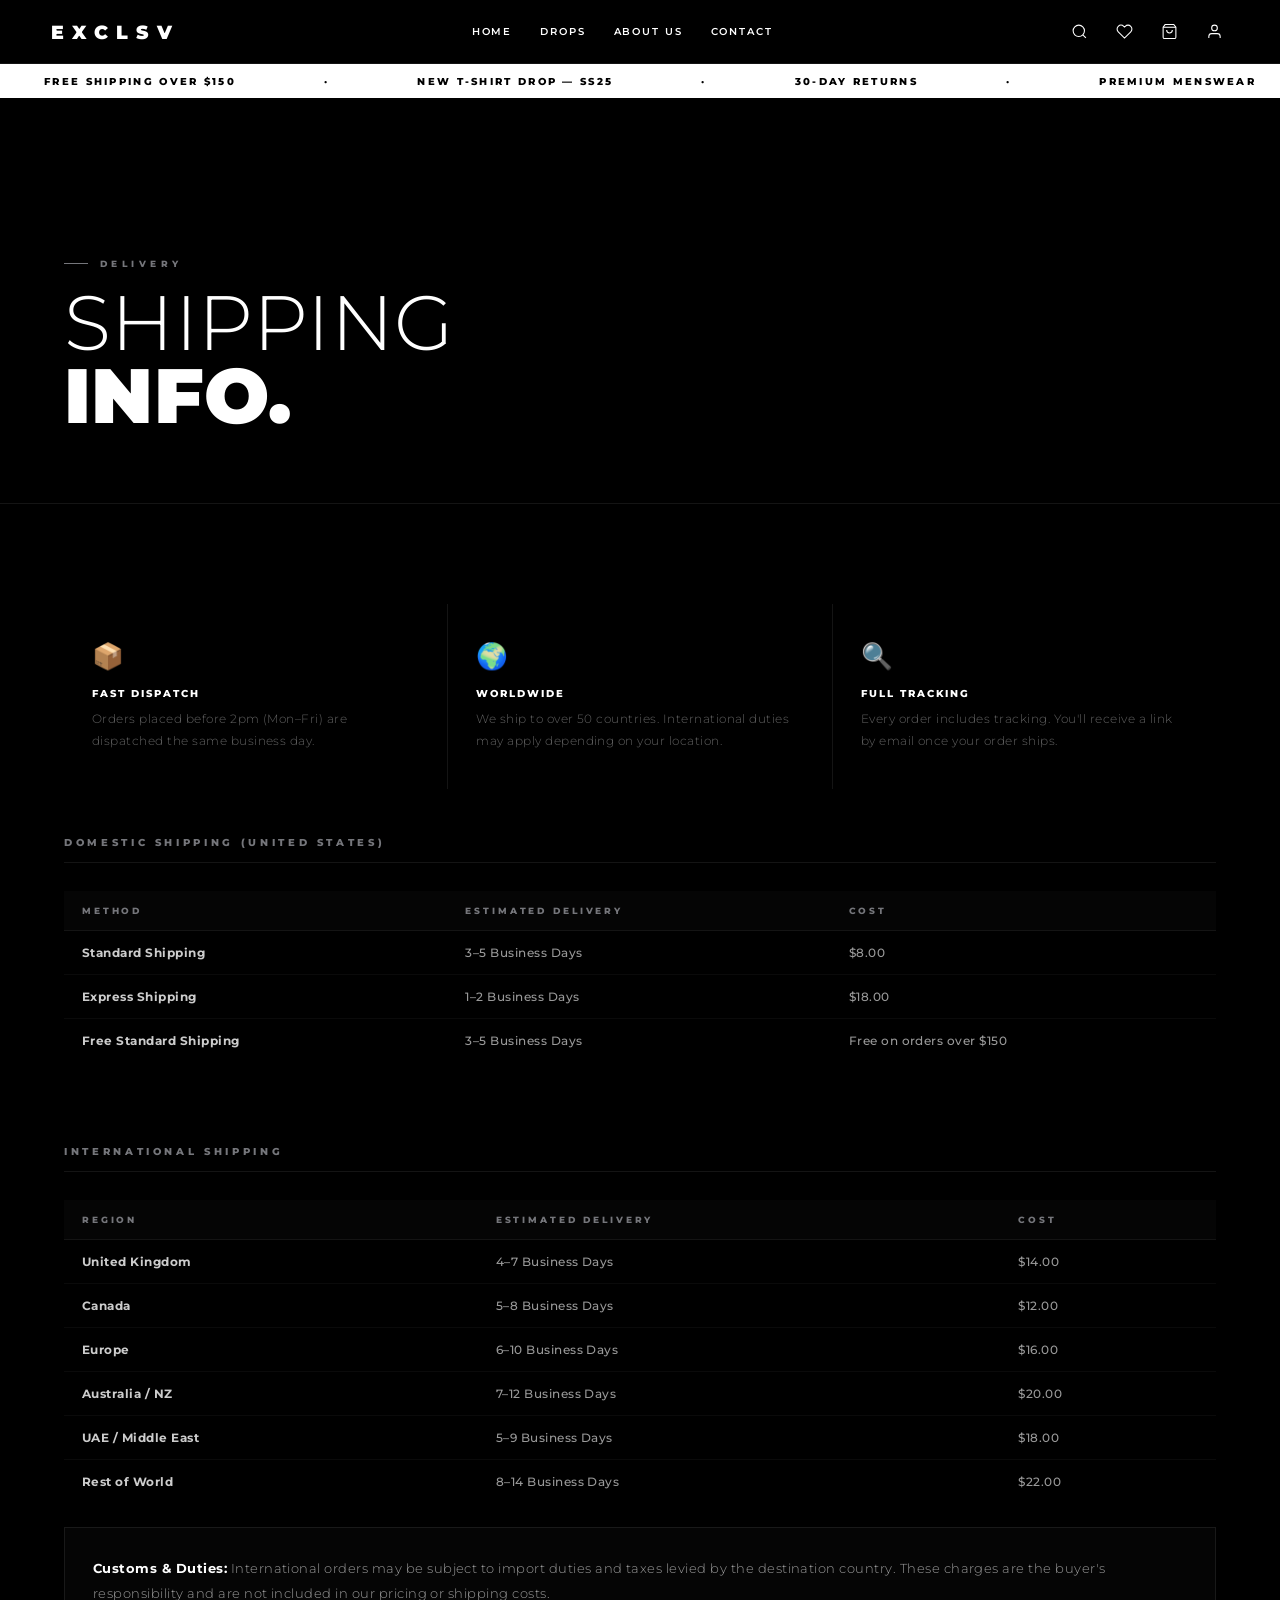
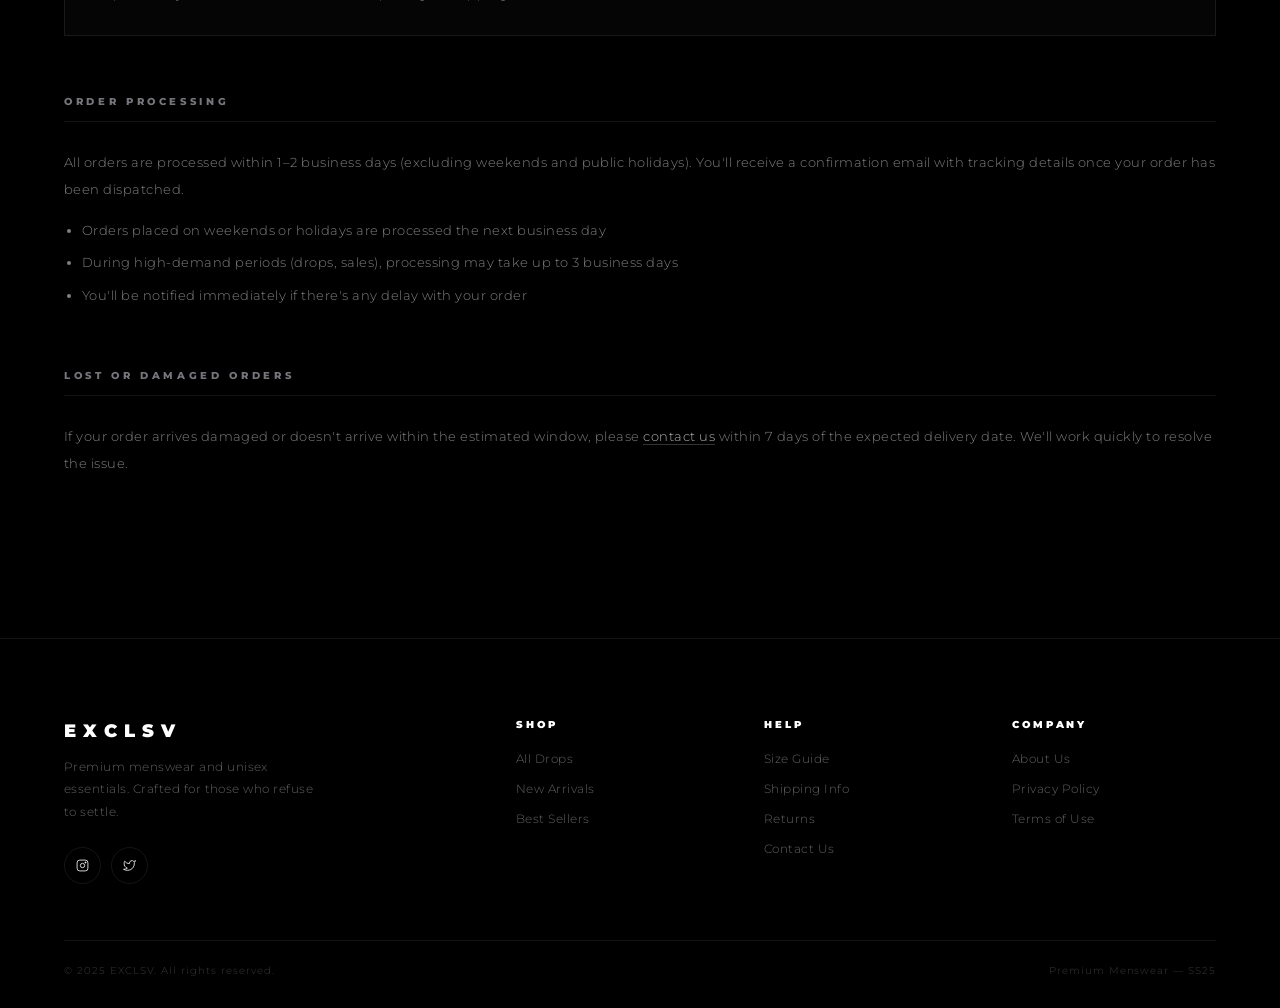
<file: shipping.html>
<!DOCTYPE html>
<html lang="en">
<head>
<meta charset="UTF-8"/><meta name="viewport" content="width=device-width,initial-scale=1.0"/>
<title>Shipping Info — EXCLSV</title>
<link href="https://fonts.googleapis.com/css2?family=Montserrat:wght@300;400;500;600;700;800;900&display=swap" rel="stylesheet"/>
<link rel="stylesheet" href="css/main.css"/>
<style>
.pg-hero{padding:clamp(120px,15vw,160px) clamp(20px,5vw,80px) clamp(50px,6vw,70px);border-bottom:1px solid var(--border)}
.pg-eyebrow{font-size:.56rem;font-weight:800;letter-spacing:.5em;text-transform:uppercase;color:var(--gray);margin-bottom:18px;display:flex;align-items:center;gap:12px}
.pg-eyebrow::before{content:'';width:24px;height:1px;background:var(--gray);flex-shrink:0}
.pg-title{font-size:clamp(2.5rem,6vw,6rem);font-weight:300;text-transform:uppercase;line-height:.95}
.pg-title strong{font-weight:900}
.pg-body{padding:clamp(60px,8vw,100px) clamp(20px,5vw,80px)}
.pg-sec{margin-bottom:60px}
.pg-sec-title{font-size:.6rem;font-weight:800;letter-spacing:.38em;text-transform:uppercase;color:var(--gray);border-bottom:1px solid var(--border);padding-bottom:14px;margin-bottom:28px}
.pg-sec p{font-size:.8rem;line-height:2.1;color:rgba(255,255,255,.5);margin-bottom:14px}
.pg-sec ul{padding-left:18px;margin-bottom:14px}
.pg-sec li{font-size:.8rem;line-height:2.1;color:rgba(255,255,255,.5);margin-bottom:6px}
.sh-table{width:100%;border-collapse:collapse;margin-bottom:24px}
.sh-table th{font-size:.56rem;font-weight:800;letter-spacing:.32em;text-transform:uppercase;color:var(--gray);text-align:left;padding:14px 18px;border-bottom:1px solid var(--border);background:rgba(255,255,255,.02)}
.sh-table td{font-size:.76rem;font-weight:500;letter-spacing:.04em;color:rgba(255,255,255,.6);padding:14px 18px;border-bottom:1px solid rgba(255,255,255,.04)}
.sh-table tr:last-child td{border-bottom:none}
.sh-table tr:hover td{background:rgba(255,255,255,.025);color:rgba(255,255,255,.8)}
.sh-table td:first-child{font-weight:700;color:rgba(255,255,255,.8)}
.sh-cards{display:grid;grid-template-columns:repeat(3,1fr);gap:1px;background:var(--border);margin-bottom:48px}
.sh-card{background:var(--black);padding:36px 28px}
.sh-card-icon{font-size:1.6rem;margin-bottom:16px}
.sh-card-title{font-size:.62rem;font-weight:800;letter-spacing:.2em;text-transform:uppercase;margin-bottom:10px}
.sh-card-text{font-size:.72rem;line-height:1.9;color:rgba(255,255,255,.38)}
.sh-highlight{padding:28px;border:1px solid rgba(255,255,255,.08);background:rgba(255,255,255,.02);margin-bottom:32px}
.sh-highlight p{font-size:.8rem;line-height:2;color:rgba(255,255,255,.6);margin:0}
.sh-highlight strong{color:var(--white)}
@media(max-width:768px){.sh-cards{grid-template-columns:1fr}}
</style>
</head>
<body>
<div id="loader"><div class="ld-logo">EXCLSV</div><div class="ld-bar"></div></div>
<div id="toasts"></div>
<button id="btt" onclick="window.scrollTo({top:0,behavior:'smooth'})"><svg width="16" height="16" viewBox="0 0 24 24" fill="none" stroke="currentColor" stroke-width="2.5"><path d="M18 15l-6-6-6 6"/></svg></button>
<div id="backdrop" onclick="closeBD();closeMNav();closeCart();closeSearch()"></div>
<nav id="mnav">
  <button class="mnav-x" onclick="closeMNav()">✕</button>
  <ul class="mnav-links">
    <li><a href="index.html">Home</a></li>
    <li><a href="shop.html">Drops</a></li>
    <li><a href="about.html">About Us</a></li>
    <li><a href="contact.html">Contact</a></li>
  </ul>
  <div class="mnav-foot">
    <a href="#" class="soc"><svg width="13" height="13" viewBox="0 0 24 24" fill="none" stroke="currentColor" stroke-width="1.5"><rect x="2" y="2" width="20" height="20" rx="5"/><circle cx="12" cy="12" r="4"/><circle cx="17.5" cy="6.5" r="1" fill="currentColor"/></svg></a>
    <a href="#" class="soc"><svg width="13" height="13" viewBox="0 0 24 24" fill="none" stroke="currentColor" stroke-width="1.5"><path d="M23 3a10.9 10.9 0 0 1-3.14 1.53 4.48 4.48 0 0 0-7.86 3v1A10.66 10.66 0 0 1 3 4s-4 9 5 13a11.64 11.64 0 0 1-7 2c9 5 20 0 20-11.5a4.5 4.5 0 0 0-.08-.83A7.72 7.72 0 0 0 23 3z"/></svg></a>
  </div>
</nav>
<div id="search-overlay">
  <button class="srch-x" onclick="closeSearch()">✕</button>
  <div class="srch-row">
    <svg width="20" height="20" viewBox="0 0 24 24" fill="none" stroke="rgba(255,255,255,.4)" stroke-width="1.5"><circle cx="11" cy="11" r="8"/><path d="m21 21-4.35-4.35"/></svg>
    <input id="search-input" type="text" placeholder="Search products…" autocomplete="off"/>
  </div>
  <div id="search-results"></div>
</div>
<aside id="cart-drawer">
  <div class="cart-hd">
    <div><div class="cart-hd-t">Your Bag</div><div class="cart-hd-sub" id="cart-count-lbl">0 items</div></div>
    <button class="cart-x" onclick="closeCart()">✕</button>
  </div>
  <div id="cart-items"></div>
  <div id="cart-ft" style="display:none">
    <div class="cart-sub-row"><span class="cart-sub-l">Subtotal</span><span class="cart-sub-v" id="cart-total">$0</span></div>
    <div class="cart-ship">Free shipping on orders over $150</div>
    <button class="btn-co" onclick="openCheckout()">Checkout</button>
    <button class="btn-cont" onclick="closeCart()">Continue Shopping</button>
  </div>
</aside>
<div id="chkout-modal"><div class="chk-box">
  <button class="chk-x" onclick="closeCheckout()">✕</button>
  <div class="chk-form">
    <span class="chk-logo">EXCLSV</span>
    <div class="chk-steps"><div class="cs act" id="cstep1"><span class="cs-n">1</span>Shipping</div><span class="cs-sep">›</span><div class="cs" id="cstep2"><span class="cs-n">2</span>Payment</div></div>
    <div class="chk-step act" id="step1">
      <div class="chk-stitle">Contact & Delivery</div>
      <div class="frow">
        <div class="fg"><label class="fl">First Name</label><input class="fi" id="f-fname" type="text" placeholder="John"/><div class="ferr" id="e-fname">Required</div></div>
        <div class="fg"><label class="fl">Last Name</label><input class="fi" id="f-lname" type="text" placeholder="Doe"/><div class="ferr" id="e-lname">Required</div></div>
        <div class="fg full"><label class="fl">Email</label><input class="fi" id="f-email" type="email" placeholder="john@example.com"/><div class="ferr" id="e-email">Valid email required</div></div>
        <div class="fg full"><label class="fl">Phone (optional)</label><input class="fi" id="f-phone" type="tel" placeholder="+1 234 567 8900"/></div>
        <div class="fg full"><label class="fl">Address</label><input class="fi" id="f-addr" type="text" placeholder="123 Main St"/><div class="ferr" id="e-addr">Required</div></div>
        <div class="fg"><label class="fl">City</label><input class="fi" id="f-city" type="text" placeholder="New York"/><div class="ferr" id="e-city">Required</div></div>
        <div class="fg"><label class="fl">ZIP</label><input class="fi" id="f-zip" type="text" placeholder="10001"/><div class="ferr" id="e-zip">Required</div></div>
        <div class="fg full"><label class="fl">Country</label><select class="fi" id="f-country"><option value="">Select…</option><option>United States</option><option>United Kingdom</option><option>Canada</option><option>Australia</option><option>UAE</option><option>India</option><option>Other</option></select><div class="ferr" id="e-country">Required</div></div>
      </div>
      <div class="chk-nav"><button class="btn-next" onclick="goStep(2)">Continue →</button></div>
    </div>
    <div class="chk-step" id="step2">
      <div class="chk-stitle">Payment</div>
      <div class="fg full"><label class="fl">Name on Card</label><input class="fi" id="f-cname" type="text" placeholder="John Doe"/><div class="ferr" id="e-cname">Required</div></div>
      <div class="fg full"><label class="fl">Card Number</label><input class="fi" id="f-cnum" type="text" placeholder="1234 5678 9012 3456" maxlength="19"/><div class="ferr" id="e-cnum">Valid card number required</div></div>
      <div class="pay-row"><div class="fg"><label class="fl">Expiry</label><input class="fi" id="f-exp" type="text" placeholder="MM/YY" maxlength="5"/><div class="ferr" id="e-exp">Invalid</div></div><div class="fg"><label class="fl">CVV</label><input class="fi" id="f-cvv" type="text" placeholder="123" maxlength="4"/><div class="ferr" id="e-cvv">Invalid</div></div></div>
      <p style="font-size:.6rem;color:rgba(255,255,255,.3);letter-spacing:.08em;margin-bottom:4px">🔒 Demo only — no real payment processed</p>
      <div class="chk-nav"><button class="btn-bk" onclick="goStep(1,false)">← Back</button><button class="btn-next" onclick="placeOrder()">Place Order</button></div>
    </div>
  </div>
  <div class="chk-sum">
    <div class="sum-title">Order Summary</div>
    <div class="sum-items" id="sum-items"></div>
    <hr class="sum-hr"/>
    <div class="sum-row"><span class="sum-rl">Subtotal</span><span class="sum-rv" id="sum-sub">$0</span></div>
    <div class="sum-row"><span class="sum-rl">Shipping</span><span class="sum-rv" id="sum-ship">—</span></div>
    <div class="sum-row"><span class="sum-rl">Tax (8%)</span><span class="sum-rv" id="sum-tax">—</span></div>
    <hr class="sum-hr"/>
    <div class="sum-row"><span class="sum-total-l">Total</span><span class="sum-total-v" id="sum-total">$0</span></div>
  </div>
</div></div>
<div id="conf-modal"><div class="conf-box">
  <div class="conf-icon">✓</div>
  <h2 class="conf-title">Order Placed!</h2>
  <p class="conf-sub">Your order is confirmed and will be dispatched within 1–2 business days.</p>
  <div class="conf-id" id="conf-id">ORDER #EX000000</div>
  <button class="conf-btn" onclick="closeConfirm()">Continue Shopping</button>
</div></div>
<header id="hdr">
  <a href="index.html" class="nav-logo">EXCLSV</a>
  <ul class="nav-ul">
    <li><a href="index.html">Home</a></li>
    <li><a href="shop.html">Drops</a></li>
    <li><a href="about.html">About Us</a></li>
    <li><a href="contact.html">Contact</a></li>
  </ul>
  <div class="nav-acts">
    <button class="nav-btn" onclick="openSearch()"><svg width="17" height="17" viewBox="0 0 24 24" fill="none" stroke="currentColor" stroke-width="1.5"><circle cx="11" cy="11" r="8"/><path d="m21 21-4.35-4.35"/></svg></button>
    <button class="nav-btn" id="wl-btn"><svg width="17" height="17" viewBox="0 0 24 24" fill="none" stroke="currentColor" stroke-width="1.5"><path d="M20.84 4.61a5.5 5.5 0 0 0-7.78 0L12 5.67l-1.06-1.06a5.5 5.5 0 0 0-7.78 7.78l1.06 1.06L12 21.23l7.78-7.78 1.06-1.06a5.5 5.5 0 0 0 0-7.78z"/></svg><span class="nbadge" id="wl-badge" style="display:none">0</span></button>
    <button class="nav-btn" onclick="openCart()"><svg width="17" height="17" viewBox="0 0 24 24" fill="none" stroke="currentColor" stroke-width="1.5"><path d="M6 2 3 6v14a2 2 0 0 0 2 2h14a2 2 0 0 0 2-2V6l-3-4z"/><line x1="3" y1="6" x2="21" y2="6"/><path d="M16 10a4 4 0 0 1-8 0"/></svg><span class="nbadge" id="cart-badge">0</span></button>
    <button class="hamburger" onclick="openMNav()"><span></span><span></span><span></span></button>
  </div>
</header>
<div class="ann"><div class="ann-track">
  <span class="ann-item">Free Shipping Over $150</span><span class="ann-item">·</span>
  <span class="ann-item">New T-Shirt Drop — SS25</span><span class="ann-item">·</span>
  <span class="ann-item">30-Day Returns</span><span class="ann-item">·</span>
  <span class="ann-item">Premium Menswear</span><span class="ann-item">·</span>
  <span class="ann-item">Free Shipping Over $150</span><span class="ann-item">·</span>
  <span class="ann-item">New T-Shirt Drop — SS25</span><span class="ann-item">·</span>
  <span class="ann-item">30-Day Returns</span><span class="ann-item">·</span>
  <span class="ann-item">Premium Menswear</span><span class="ann-item">·</span>
</div></div>

<main class="page-top">

<div class="pg-hero">
  <div class="pg-eyebrow">Delivery</div>
  <h1 class="pg-title">Shipping<br><strong>Info.</strong></h1>
</div>

<div class="pg-body">

  <div class="sh-cards">
    <div class="sh-card">
      <div class="sh-card-icon">📦</div>
      <div class="sh-card-title">Fast Dispatch</div>
      <p class="sh-card-text">Orders placed before 2pm (Mon–Fri) are dispatched the same business day.</p>
    </div>
    <div class="sh-card">
      <div class="sh-card-icon">🌍</div>
      <div class="sh-card-title">Worldwide</div>
      <p class="sh-card-text">We ship to over 50 countries. International duties may apply depending on your location.</p>
    </div>
    <div class="sh-card">
      <div class="sh-card-icon">🔍</div>
      <div class="sh-card-title">Full Tracking</div>
      <p class="sh-card-text">Every order includes tracking. You'll receive a link by email once your order ships.</p>
    </div>
  </div>

  <div class="pg-sec">
    <div class="pg-sec-title">Domestic Shipping (United States)</div>
    <div style="overflow-x:auto">
      <table class="sh-table">
        <thead>
          <tr><th>Method</th><th>Estimated Delivery</th><th>Cost</th></tr>
        </thead>
        <tbody>
          <tr><td>Standard Shipping</td><td>3–5 Business Days</td><td>$8.00</td></tr>
          <tr><td>Express Shipping</td><td>1–2 Business Days</td><td>$18.00</td></tr>
          <tr><td>Free Standard Shipping</td><td>3–5 Business Days</td><td>Free on orders over $150</td></tr>
        </tbody>
      </table>
    </div>
  </div>

  <div class="pg-sec">
    <div class="pg-sec-title">International Shipping</div>
    <div style="overflow-x:auto">
      <table class="sh-table">
        <thead>
          <tr><th>Region</th><th>Estimated Delivery</th><th>Cost</th></tr>
        </thead>
        <tbody>
          <tr><td>United Kingdom</td><td>4–7 Business Days</td><td>$14.00</td></tr>
          <tr><td>Canada</td><td>5–8 Business Days</td><td>$12.00</td></tr>
          <tr><td>Europe</td><td>6–10 Business Days</td><td>$16.00</td></tr>
          <tr><td>Australia / NZ</td><td>7–12 Business Days</td><td>$20.00</td></tr>
          <tr><td>UAE / Middle East</td><td>5–9 Business Days</td><td>$18.00</td></tr>
          <tr><td>Rest of World</td><td>8–14 Business Days</td><td>$22.00</td></tr>
        </tbody>
      </table>
    </div>
    <div class="sh-highlight">
      <p><strong>Customs & Duties:</strong> International orders may be subject to import duties and taxes levied by the destination country. These charges are the buyer's responsibility and are not included in our pricing or shipping costs.</p>
    </div>
  </div>

  <div class="pg-sec">
    <div class="pg-sec-title">Order Processing</div>
    <p>All orders are processed within 1–2 business days (excluding weekends and public holidays). You'll receive a confirmation email with tracking details once your order has been dispatched.</p>
    <ul>
      <li>Orders placed on weekends or holidays are processed the next business day</li>
      <li>During high-demand periods (drops, sales), processing may take up to 3 business days</li>
      <li>You'll be notified immediately if there's any delay with your order</li>
    </ul>
  </div>

  <div class="pg-sec">
    <div class="pg-sec-title">Lost or Damaged Orders</div>
    <p>If your order arrives damaged or doesn't arrive within the estimated window, please <a href="contact.html" style="color:rgba(255,255,255,.7);border-bottom:1px solid rgba(255,255,255,.2)">contact us</a> within 7 days of the expected delivery date. We'll work quickly to resolve the issue.</p>
  </div>

</div>

</main>

<footer>
  <div class="ft-grid">
    <div>
      <div class="ft-brand">EXCLSV</div>
      <p class="ft-desc">Premium menswear and unisex essentials. Crafted for those who refuse to settle.</p>
      <div class="ft-socials">
        <a href="#" class="soc"><svg width="13" height="13" viewBox="0 0 24 24" fill="none" stroke="currentColor" stroke-width="1.5"><rect x="2" y="2" width="20" height="20" rx="5"/><circle cx="12" cy="12" r="4"/><circle cx="17.5" cy="6.5" r="1" fill="currentColor"/></svg></a>
        <a href="#" class="soc"><svg width="13" height="13" viewBox="0 0 24 24" fill="none" stroke="currentColor" stroke-width="1.5"><path d="M23 3a10.9 10.9 0 0 1-3.14 1.53 4.48 4.48 0 0 0-7.86 3v1A10.66 10.66 0 0 1 3 4s-4 9 5 13a11.64 11.64 0 0 1-7 2c9 5 20 0 20-11.5a4.5 4.5 0 0 0-.08-.83A7.72 7.72 0 0 0 23 3z"/></svg></a>
      </div>
    </div>
    <div><p class="ft-ct">Shop</p><ul class="ft-ul"><li><a href="shop.html">All Drops</a></li><li><a href="shop.html">New Arrivals</a></li><li><a href="shop.html">Best Sellers</a></li></ul></div>
    <div><p class="ft-ct">Help</p><ul class="ft-ul"><li><a href="sizeguide.html">Size Guide</a></li><li><a href="shipping.html">Shipping Info</a></li><li><a href="returns.html">Returns</a></li><li><a href="contact.html">Contact Us</a></li></ul></div>
    <div><p class="ft-ct">Company</p><ul class="ft-ul"><li><a href="about.html">About Us</a></li><li><a href="privacy.html">Privacy Policy</a></li><li><a href="terms.html">Terms of Use</a></li></ul></div>
  </div>
  <div class="ft-btm"><span>© 2025 EXCLSV. All rights reserved.</span><span>Premium Menswear — SS25</span></div>
</footer>

<script src="js/data.js"></script>
<script src="js/cart.js"></script>
<script>
document.addEventListener('DOMContentLoaded', () => {
  initShared();
  setTimeout(()=>document.getElementById('loader').classList.add('out'), 800);
});
</script>
</body>
</html>
</file>
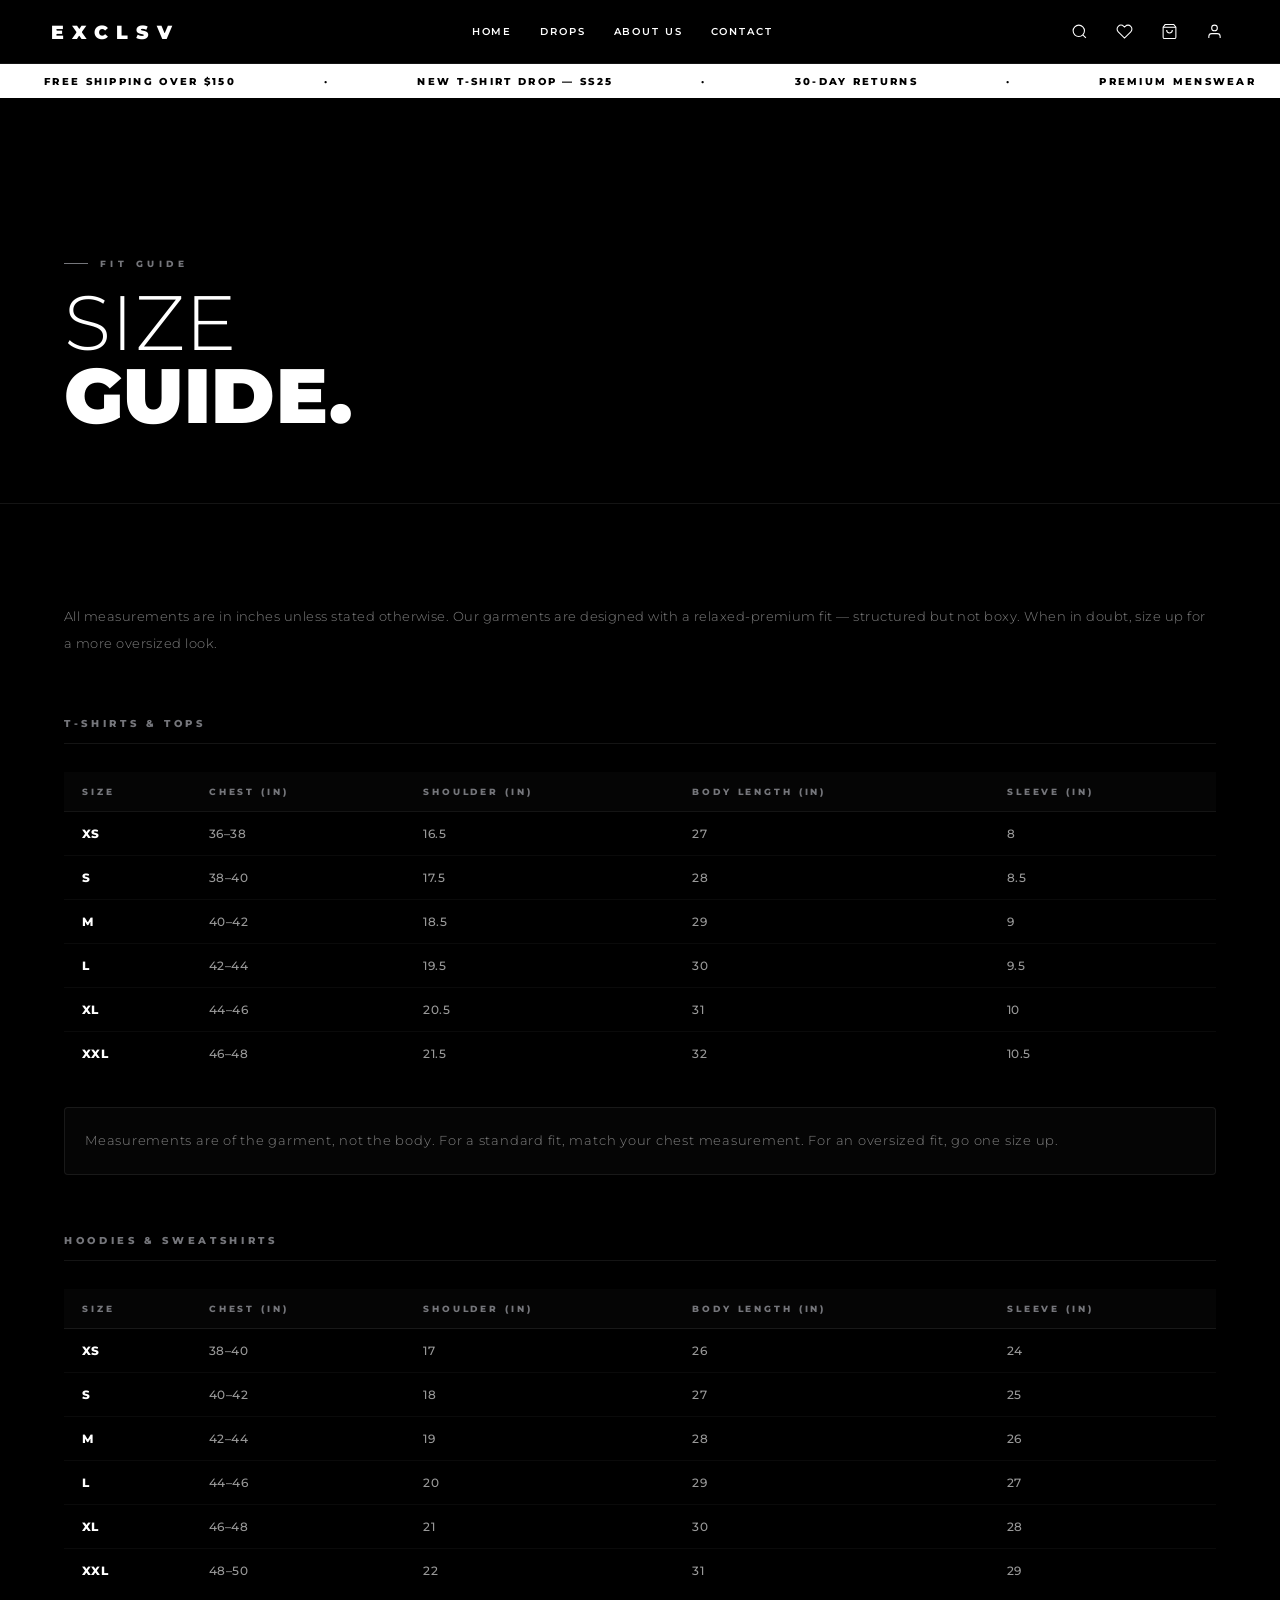
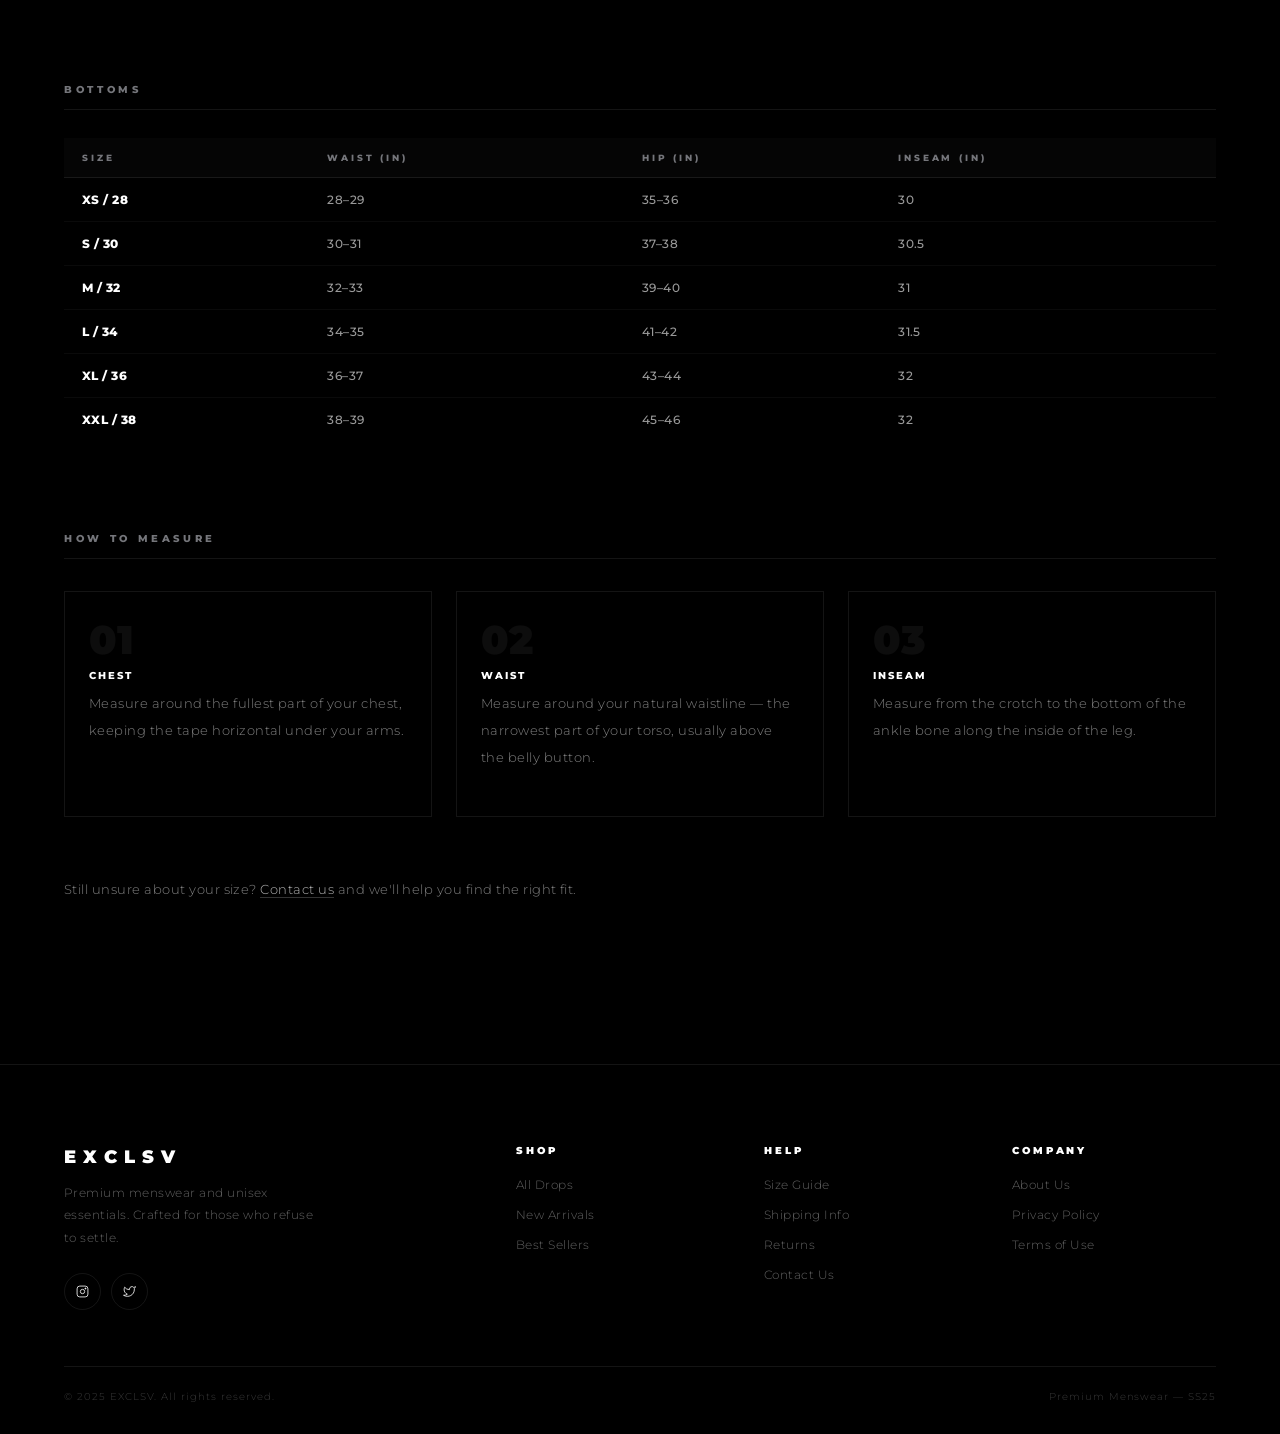
<file: sizeguide.html>
<!DOCTYPE html>
<html lang="en">
<head>
<meta charset="UTF-8"/><meta name="viewport" content="width=device-width,initial-scale=1.0"/>
<title>Size Guide — EXCLSV</title>
<link href="https://fonts.googleapis.com/css2?family=Montserrat:wght@300;400;500;600;700;800;900&display=swap" rel="stylesheet"/>
<link rel="stylesheet" href="css/main.css"/>
<style>
.pg-hero{padding:clamp(120px,15vw,160px) clamp(20px,5vw,80px) clamp(50px,6vw,70px);border-bottom:1px solid var(--border)}
.pg-eyebrow{font-size:.56rem;font-weight:800;letter-spacing:.5em;text-transform:uppercase;color:var(--gray);margin-bottom:18px;display:flex;align-items:center;gap:12px}
.pg-eyebrow::before{content:'';width:24px;height:1px;background:var(--gray);flex-shrink:0}
.pg-title{font-size:clamp(2.5rem,6vw,6rem);font-weight:300;text-transform:uppercase;line-height:.95}
.pg-title strong{font-weight:900}
.pg-body{padding:clamp(60px,8vw,100px) clamp(20px,5vw,80px)}
.pg-sec{margin-bottom:60px}
.pg-sec-title{font-size:.6rem;font-weight:800;letter-spacing:.38em;text-transform:uppercase;color:var(--gray);border-bottom:1px solid var(--border);padding-bottom:14px;margin-bottom:28px}
.pg-sec p{font-size:.8rem;line-height:2.1;color:rgba(255,255,255,.5);margin-bottom:16px}
.sz-table{width:100%;border-collapse:collapse;margin-bottom:32px}
.sz-table th{font-size:.56rem;font-weight:800;letter-spacing:.32em;text-transform:uppercase;color:var(--gray);text-align:left;padding:14px 18px;border-bottom:1px solid var(--border);background:rgba(255,255,255,.02)}
.sz-table td{font-size:.76rem;font-weight:500;letter-spacing:.04em;color:rgba(255,255,255,.6);padding:14px 18px;border-bottom:1px solid rgba(255,255,255,.04)}
.sz-table tr:last-child td{border-bottom:none}
.sz-table tr:hover td{background:rgba(255,255,255,.025);color:rgba(255,255,255,.8)}
.sz-table td:first-child{font-weight:800;color:var(--white)}
.sz-note{font-size:.68rem;color:rgba(255,255,255,.28);letter-spacing:.06em;line-height:1.9;padding:20px;background:rgba(255,255,255,.02);border:1px solid var(--border);border-radius:4px}
.sz-grid{display:grid;grid-template-columns:1fr 1fr;gap:48px;margin-bottom:60px}
.sz-tips{display:grid;grid-template-columns:repeat(3,1fr);gap:24px;margin-top:32px}
.sz-tip{padding:28px 24px;border:1px solid var(--border)}
.sz-tip-num{font-size:2.5rem;font-weight:900;color:rgba(255,255,255,.05);line-height:1;margin-bottom:10px}
.sz-tip-title{font-size:.6rem;font-weight:800;letter-spacing:.2em;text-transform:uppercase;margin-bottom:10px}
.sz-tip-text{font-size:.72rem;line-height:1.9;color:rgba(255,255,255,.38)}
@media(max-width:900px){.sz-grid{grid-template-columns:1fr}.sz-tips{grid-template-columns:1fr}}
@media(max-width:600px){.sz-table{font-size:.7rem}}
</style>
</head>
<body>
<div id="loader"><div class="ld-logo">EXCLSV</div><div class="ld-bar"></div></div>
<div id="toasts"></div>
<button id="btt" onclick="window.scrollTo({top:0,behavior:'smooth'})"><svg width="16" height="16" viewBox="0 0 24 24" fill="none" stroke="currentColor" stroke-width="2.5"><path d="M18 15l-6-6-6 6"/></svg></button>
<div id="backdrop" onclick="closeBD();closeMNav();closeCart();closeSearch()"></div>
<nav id="mnav">
  <button class="mnav-x" onclick="closeMNav()">✕</button>
  <ul class="mnav-links">
    <li><a href="index.html">Home</a></li>
    <li><a href="shop.html">Drops</a></li>
    <li><a href="about.html">About Us</a></li>
    <li><a href="contact.html">Contact</a></li>
  </ul>
  <div class="mnav-foot">
    <a href="#" class="soc"><svg width="13" height="13" viewBox="0 0 24 24" fill="none" stroke="currentColor" stroke-width="1.5"><rect x="2" y="2" width="20" height="20" rx="5"/><circle cx="12" cy="12" r="4"/><circle cx="17.5" cy="6.5" r="1" fill="currentColor"/></svg></a>
    <a href="#" class="soc"><svg width="13" height="13" viewBox="0 0 24 24" fill="none" stroke="currentColor" stroke-width="1.5"><path d="M23 3a10.9 10.9 0 0 1-3.14 1.53 4.48 4.48 0 0 0-7.86 3v1A10.66 10.66 0 0 1 3 4s-4 9 5 13a11.64 11.64 0 0 1-7 2c9 5 20 0 20-11.5a4.5 4.5 0 0 0-.08-.83A7.72 7.72 0 0 0 23 3z"/></svg></a>
  </div>
</nav>
<div id="search-overlay">
  <button class="srch-x" onclick="closeSearch()">✕</button>
  <div class="srch-row">
    <svg width="20" height="20" viewBox="0 0 24 24" fill="none" stroke="rgba(255,255,255,.4)" stroke-width="1.5"><circle cx="11" cy="11" r="8"/><path d="m21 21-4.35-4.35"/></svg>
    <input id="search-input" type="text" placeholder="Search products…" autocomplete="off"/>
  </div>
  <div id="search-results"></div>
</div>
<aside id="cart-drawer">
  <div class="cart-hd">
    <div><div class="cart-hd-t">Your Bag</div><div class="cart-hd-sub" id="cart-count-lbl">0 items</div></div>
    <button class="cart-x" onclick="closeCart()">✕</button>
  </div>
  <div id="cart-items"></div>
  <div id="cart-ft" style="display:none">
    <div class="cart-sub-row"><span class="cart-sub-l">Subtotal</span><span class="cart-sub-v" id="cart-total">$0</span></div>
    <div class="cart-ship">Free shipping on orders over $150</div>
    <button class="btn-co" onclick="openCheckout()">Checkout</button>
    <button class="btn-cont" onclick="closeCart()">Continue Shopping</button>
  </div>
</aside>
<div id="chkout-modal"><div class="chk-box">
  <button class="chk-x" onclick="closeCheckout()">✕</button>
  <div class="chk-form">
    <span class="chk-logo">EXCLSV</span>
    <div class="chk-steps"><div class="cs act" id="cstep1"><span class="cs-n">1</span>Shipping</div><span class="cs-sep">›</span><div class="cs" id="cstep2"><span class="cs-n">2</span>Payment</div></div>
    <div class="chk-step act" id="step1">
      <div class="chk-stitle">Contact & Delivery</div>
      <div class="frow">
        <div class="fg"><label class="fl">First Name</label><input class="fi" id="f-fname" type="text" placeholder="John"/><div class="ferr" id="e-fname">Required</div></div>
        <div class="fg"><label class="fl">Last Name</label><input class="fi" id="f-lname" type="text" placeholder="Doe"/><div class="ferr" id="e-lname">Required</div></div>
        <div class="fg full"><label class="fl">Email</label><input class="fi" id="f-email" type="email" placeholder="john@example.com"/><div class="ferr" id="e-email">Valid email required</div></div>
        <div class="fg full"><label class="fl">Phone (optional)</label><input class="fi" id="f-phone" type="tel" placeholder="+1 234 567 8900"/></div>
        <div class="fg full"><label class="fl">Address</label><input class="fi" id="f-addr" type="text" placeholder="123 Main St"/><div class="ferr" id="e-addr">Required</div></div>
        <div class="fg"><label class="fl">City</label><input class="fi" id="f-city" type="text" placeholder="New York"/><div class="ferr" id="e-city">Required</div></div>
        <div class="fg"><label class="fl">ZIP</label><input class="fi" id="f-zip" type="text" placeholder="10001"/><div class="ferr" id="e-zip">Required</div></div>
        <div class="fg full"><label class="fl">Country</label><select class="fi" id="f-country"><option value="">Select…</option><option>United States</option><option>United Kingdom</option><option>Canada</option><option>Australia</option><option>UAE</option><option>India</option><option>Other</option></select><div class="ferr" id="e-country">Required</div></div>
      </div>
      <div class="chk-nav"><button class="btn-next" onclick="goStep(2)">Continue →</button></div>
    </div>
    <div class="chk-step" id="step2">
      <div class="chk-stitle">Payment</div>
      <div class="fg full"><label class="fl">Name on Card</label><input class="fi" id="f-cname" type="text" placeholder="John Doe"/><div class="ferr" id="e-cname">Required</div></div>
      <div class="fg full"><label class="fl">Card Number</label><input class="fi" id="f-cnum" type="text" placeholder="1234 5678 9012 3456" maxlength="19"/><div class="ferr" id="e-cnum">Valid card number required</div></div>
      <div class="pay-row"><div class="fg"><label class="fl">Expiry</label><input class="fi" id="f-exp" type="text" placeholder="MM/YY" maxlength="5"/><div class="ferr" id="e-exp">Invalid</div></div><div class="fg"><label class="fl">CVV</label><input class="fi" id="f-cvv" type="text" placeholder="123" maxlength="4"/><div class="ferr" id="e-cvv">Invalid</div></div></div>
      <p style="font-size:.6rem;color:rgba(255,255,255,.3);letter-spacing:.08em;margin-bottom:4px">🔒 Demo only — no real payment processed</p>
      <div class="chk-nav"><button class="btn-bk" onclick="goStep(1,false)">← Back</button><button class="btn-next" onclick="placeOrder()">Place Order</button></div>
    </div>
  </div>
  <div class="chk-sum">
    <div class="sum-title">Order Summary</div>
    <div class="sum-items" id="sum-items"></div>
    <hr class="sum-hr"/>
    <div class="sum-row"><span class="sum-rl">Subtotal</span><span class="sum-rv" id="sum-sub">$0</span></div>
    <div class="sum-row"><span class="sum-rl">Shipping</span><span class="sum-rv" id="sum-ship">—</span></div>
    <div class="sum-row"><span class="sum-rl">Tax (8%)</span><span class="sum-rv" id="sum-tax">—</span></div>
    <hr class="sum-hr"/>
    <div class="sum-row"><span class="sum-total-l">Total</span><span class="sum-total-v" id="sum-total">$0</span></div>
  </div>
</div></div>
<div id="conf-modal"><div class="conf-box">
  <div class="conf-icon">✓</div>
  <h2 class="conf-title">Order Placed!</h2>
  <p class="conf-sub">Your order is confirmed and will be dispatched within 1–2 business days.</p>
  <div class="conf-id" id="conf-id">ORDER #EX000000</div>
  <button class="conf-btn" onclick="closeConfirm()">Continue Shopping</button>
</div></div>
<header id="hdr">
  <a href="index.html" class="nav-logo">EXCLSV</a>
  <ul class="nav-ul">
    <li><a href="index.html">Home</a></li>
    <li><a href="shop.html">Drops</a></li>
    <li><a href="about.html">About Us</a></li>
    <li><a href="contact.html">Contact</a></li>
  </ul>
  <div class="nav-acts">
    <button class="nav-btn" onclick="openSearch()"><svg width="17" height="17" viewBox="0 0 24 24" fill="none" stroke="currentColor" stroke-width="1.5"><circle cx="11" cy="11" r="8"/><path d="m21 21-4.35-4.35"/></svg></button>
    <button class="nav-btn" id="wl-btn"><svg width="17" height="17" viewBox="0 0 24 24" fill="none" stroke="currentColor" stroke-width="1.5"><path d="M20.84 4.61a5.5 5.5 0 0 0-7.78 0L12 5.67l-1.06-1.06a5.5 5.5 0 0 0-7.78 7.78l1.06 1.06L12 21.23l7.78-7.78 1.06-1.06a5.5 5.5 0 0 0 0-7.78z"/></svg><span class="nbadge" id="wl-badge" style="display:none">0</span></button>
    <button class="nav-btn" onclick="openCart()"><svg width="17" height="17" viewBox="0 0 24 24" fill="none" stroke="currentColor" stroke-width="1.5"><path d="M6 2 3 6v14a2 2 0 0 0 2 2h14a2 2 0 0 0 2-2V6l-3-4z"/><line x1="3" y1="6" x2="21" y2="6"/><path d="M16 10a4 4 0 0 1-8 0"/></svg><span class="nbadge" id="cart-badge">0</span></button>
    <button class="hamburger" onclick="openMNav()"><span></span><span></span><span></span></button>
  </div>
</header>
<div class="ann"><div class="ann-track">
  <span class="ann-item">Free Shipping Over $150</span><span class="ann-item">·</span>
  <span class="ann-item">New T-Shirt Drop — SS25</span><span class="ann-item">·</span>
  <span class="ann-item">30-Day Returns</span><span class="ann-item">·</span>
  <span class="ann-item">Premium Menswear</span><span class="ann-item">·</span>
  <span class="ann-item">Free Shipping Over $150</span><span class="ann-item">·</span>
  <span class="ann-item">New T-Shirt Drop — SS25</span><span class="ann-item">·</span>
  <span class="ann-item">30-Day Returns</span><span class="ann-item">·</span>
  <span class="ann-item">Premium Menswear</span><span class="ann-item">·</span>
</div></div>

<main class="page-top">

<div class="pg-hero">
  <div class="pg-eyebrow">Fit Guide</div>
  <h1 class="pg-title">Size<br><strong>Guide.</strong></h1>
</div>

<div class="pg-body">

  <div class="pg-sec">
    <p>All measurements are in inches unless stated otherwise. Our garments are designed with a relaxed-premium fit — structured but not boxy. When in doubt, size up for a more oversized look.</p>
  </div>

  <div class="pg-sec">
    <div class="pg-sec-title">T-Shirts &amp; Tops</div>
    <div style="overflow-x:auto">
      <table class="sz-table">
        <thead>
          <tr>
            <th>Size</th>
            <th>Chest (in)</th>
            <th>Shoulder (in)</th>
            <th>Body Length (in)</th>
            <th>Sleeve (in)</th>
          </tr>
        </thead>
        <tbody>
          <tr><td>XS</td><td>36–38</td><td>16.5</td><td>27</td><td>8</td></tr>
          <tr><td>S</td><td>38–40</td><td>17.5</td><td>28</td><td>8.5</td></tr>
          <tr><td>M</td><td>40–42</td><td>18.5</td><td>29</td><td>9</td></tr>
          <tr><td>L</td><td>42–44</td><td>19.5</td><td>30</td><td>9.5</td></tr>
          <tr><td>XL</td><td>44–46</td><td>20.5</td><td>31</td><td>10</td></tr>
          <tr><td>XXL</td><td>46–48</td><td>21.5</td><td>32</td><td>10.5</td></tr>
        </tbody>
      </table>
    </div>
    <p class="sz-note">Measurements are of the garment, not the body. For a standard fit, match your chest measurement. For an oversized fit, go one size up.</p>
  </div>

  <div class="pg-sec">
    <div class="pg-sec-title">Hoodies &amp; Sweatshirts</div>
    <div style="overflow-x:auto">
      <table class="sz-table">
        <thead>
          <tr>
            <th>Size</th>
            <th>Chest (in)</th>
            <th>Shoulder (in)</th>
            <th>Body Length (in)</th>
            <th>Sleeve (in)</th>
          </tr>
        </thead>
        <tbody>
          <tr><td>XS</td><td>38–40</td><td>17</td><td>26</td><td>24</td></tr>
          <tr><td>S</td><td>40–42</td><td>18</td><td>27</td><td>25</td></tr>
          <tr><td>M</td><td>42–44</td><td>19</td><td>28</td><td>26</td></tr>
          <tr><td>L</td><td>44–46</td><td>20</td><td>29</td><td>27</td></tr>
          <tr><td>XL</td><td>46–48</td><td>21</td><td>30</td><td>28</td></tr>
          <tr><td>XXL</td><td>48–50</td><td>22</td><td>31</td><td>29</td></tr>
        </tbody>
      </table>
    </div>
  </div>

  <div class="pg-sec">
    <div class="pg-sec-title">Bottoms</div>
    <div style="overflow-x:auto">
      <table class="sz-table">
        <thead>
          <tr>
            <th>Size</th>
            <th>Waist (in)</th>
            <th>Hip (in)</th>
            <th>Inseam (in)</th>
          </tr>
        </thead>
        <tbody>
          <tr><td>XS / 28</td><td>28–29</td><td>35–36</td><td>30</td></tr>
          <tr><td>S / 30</td><td>30–31</td><td>37–38</td><td>30.5</td></tr>
          <tr><td>M / 32</td><td>32–33</td><td>39–40</td><td>31</td></tr>
          <tr><td>L / 34</td><td>34–35</td><td>41–42</td><td>31.5</td></tr>
          <tr><td>XL / 36</td><td>36–37</td><td>43–44</td><td>32</td></tr>
          <tr><td>XXL / 38</td><td>38–39</td><td>45–46</td><td>32</td></tr>
        </tbody>
      </table>
    </div>
  </div>

  <div class="pg-sec">
    <div class="pg-sec-title">How to Measure</div>
    <div class="sz-tips">
      <div class="sz-tip">
        <div class="sz-tip-num">01</div>
        <div class="sz-tip-title">Chest</div>
        <p class="sz-tip-text">Measure around the fullest part of your chest, keeping the tape horizontal under your arms.</p>
      </div>
      <div class="sz-tip">
        <div class="sz-tip-num">02</div>
        <div class="sz-tip-title">Waist</div>
        <p class="sz-tip-text">Measure around your natural waistline — the narrowest part of your torso, usually above the belly button.</p>
      </div>
      <div class="sz-tip">
        <div class="sz-tip-num">03</div>
        <div class="sz-tip-title">Inseam</div>
        <p class="sz-tip-text">Measure from the crotch to the bottom of the ankle bone along the inside of the leg.</p>
      </div>
    </div>
  </div>

  <div class="pg-sec">
    <p>Still unsure about your size? <a href="contact.html" style="color:rgba(255,255,255,.7);border-bottom:1px solid rgba(255,255,255,.2)">Contact us</a> and we'll help you find the right fit.</p>
  </div>

</div>

</main>

<footer>
  <div class="ft-grid">
    <div>
      <div class="ft-brand">EXCLSV</div>
      <p class="ft-desc">Premium menswear and unisex essentials. Crafted for those who refuse to settle.</p>
      <div class="ft-socials">
        <a href="#" class="soc"><svg width="13" height="13" viewBox="0 0 24 24" fill="none" stroke="currentColor" stroke-width="1.5"><rect x="2" y="2" width="20" height="20" rx="5"/><circle cx="12" cy="12" r="4"/><circle cx="17.5" cy="6.5" r="1" fill="currentColor"/></svg></a>
        <a href="#" class="soc"><svg width="13" height="13" viewBox="0 0 24 24" fill="none" stroke="currentColor" stroke-width="1.5"><path d="M23 3a10.9 10.9 0 0 1-3.14 1.53 4.48 4.48 0 0 0-7.86 3v1A10.66 10.66 0 0 1 3 4s-4 9 5 13a11.64 11.64 0 0 1-7 2c9 5 20 0 20-11.5a4.5 4.5 0 0 0-.08-.83A7.72 7.72 0 0 0 23 3z"/></svg></a>
      </div>
    </div>
    <div><p class="ft-ct">Shop</p><ul class="ft-ul"><li><a href="shop.html">All Drops</a></li><li><a href="shop.html">New Arrivals</a></li><li><a href="shop.html">Best Sellers</a></li></ul></div>
    <div><p class="ft-ct">Help</p><ul class="ft-ul"><li><a href="sizeguide.html">Size Guide</a></li><li><a href="shipping.html">Shipping Info</a></li><li><a href="returns.html">Returns</a></li><li><a href="contact.html">Contact Us</a></li></ul></div>
    <div><p class="ft-ct">Company</p><ul class="ft-ul"><li><a href="about.html">About Us</a></li><li><a href="privacy.html">Privacy Policy</a></li><li><a href="terms.html">Terms of Use</a></li></ul></div>
  </div>
  <div class="ft-btm"><span>© 2025 EXCLSV. All rights reserved.</span><span>Premium Menswear — SS25</span></div>
</footer>

<script src="js/data.js"></script>
<script src="js/cart.js"></script>
<script>
document.addEventListener('DOMContentLoaded', () => {
  initShared();
  setTimeout(()=>document.getElementById('loader').classList.add('out'), 800);
});
</script>
</body>
</html>
</file>
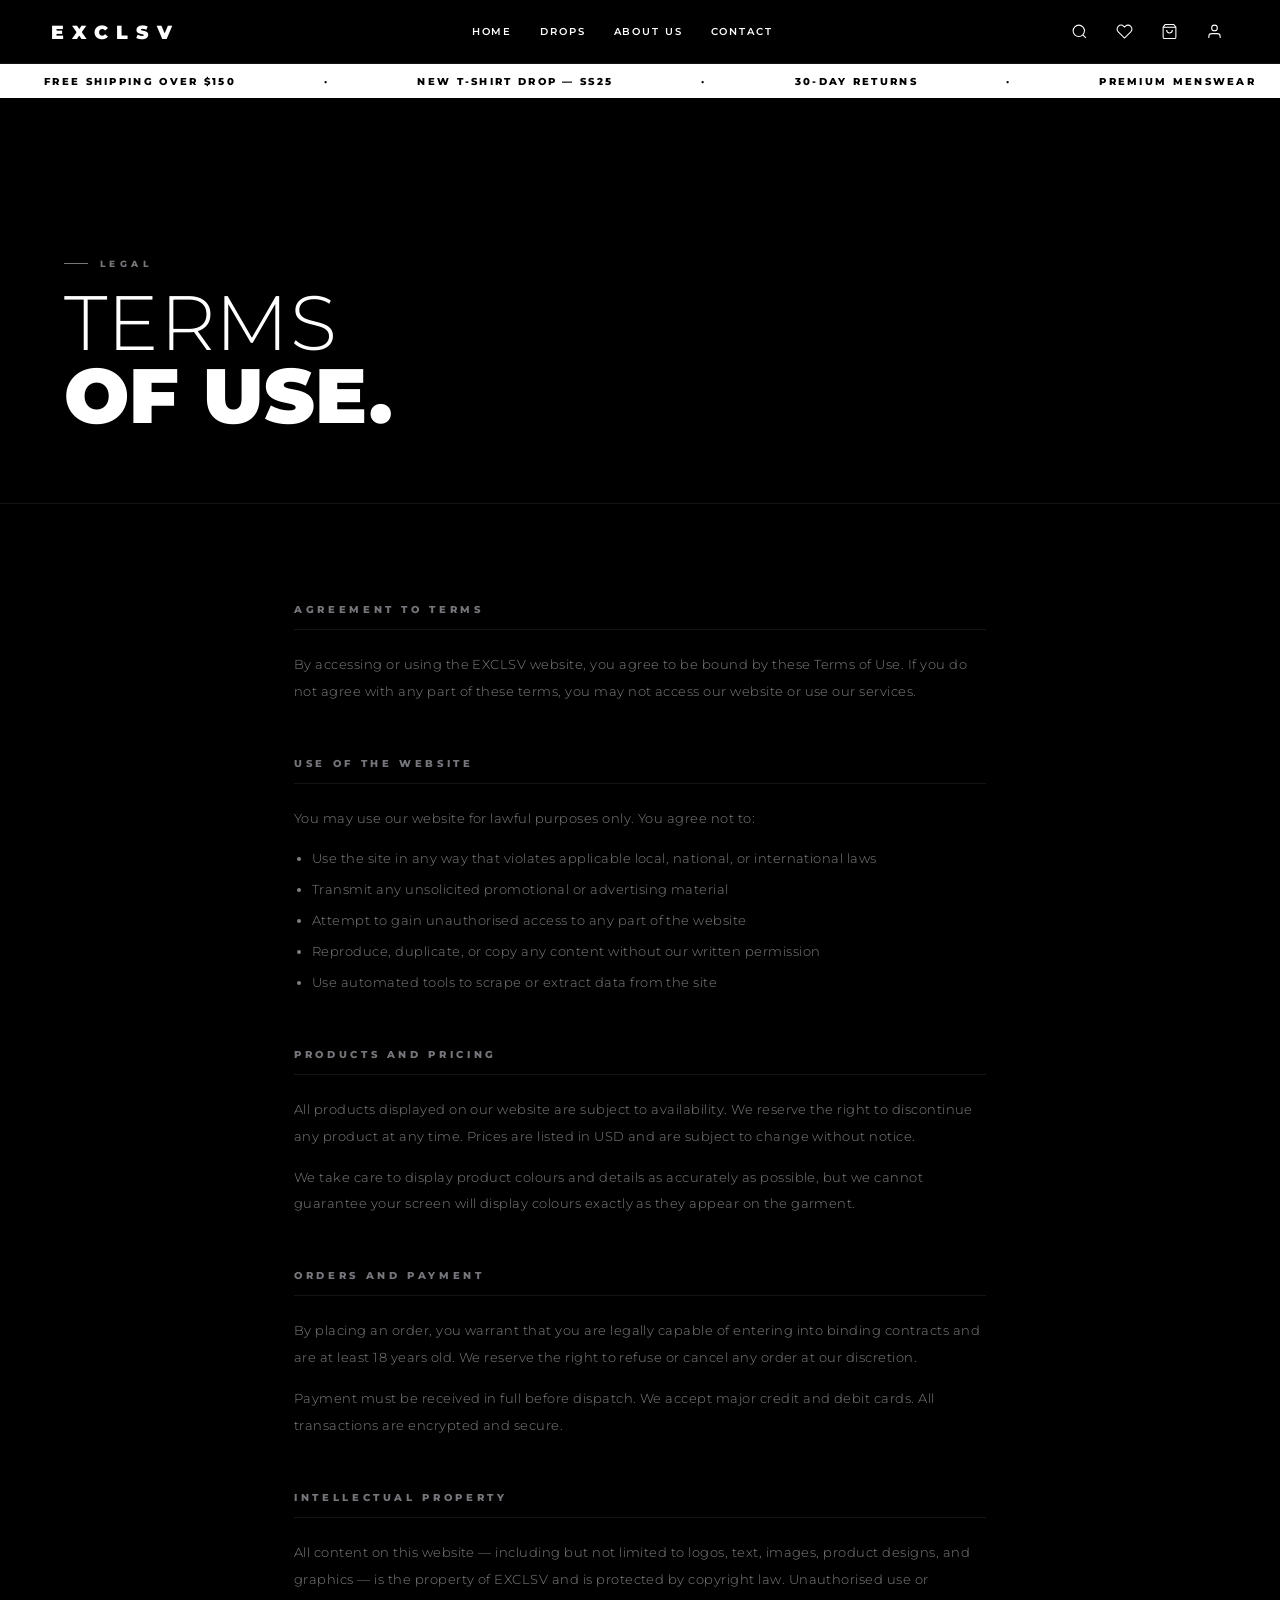
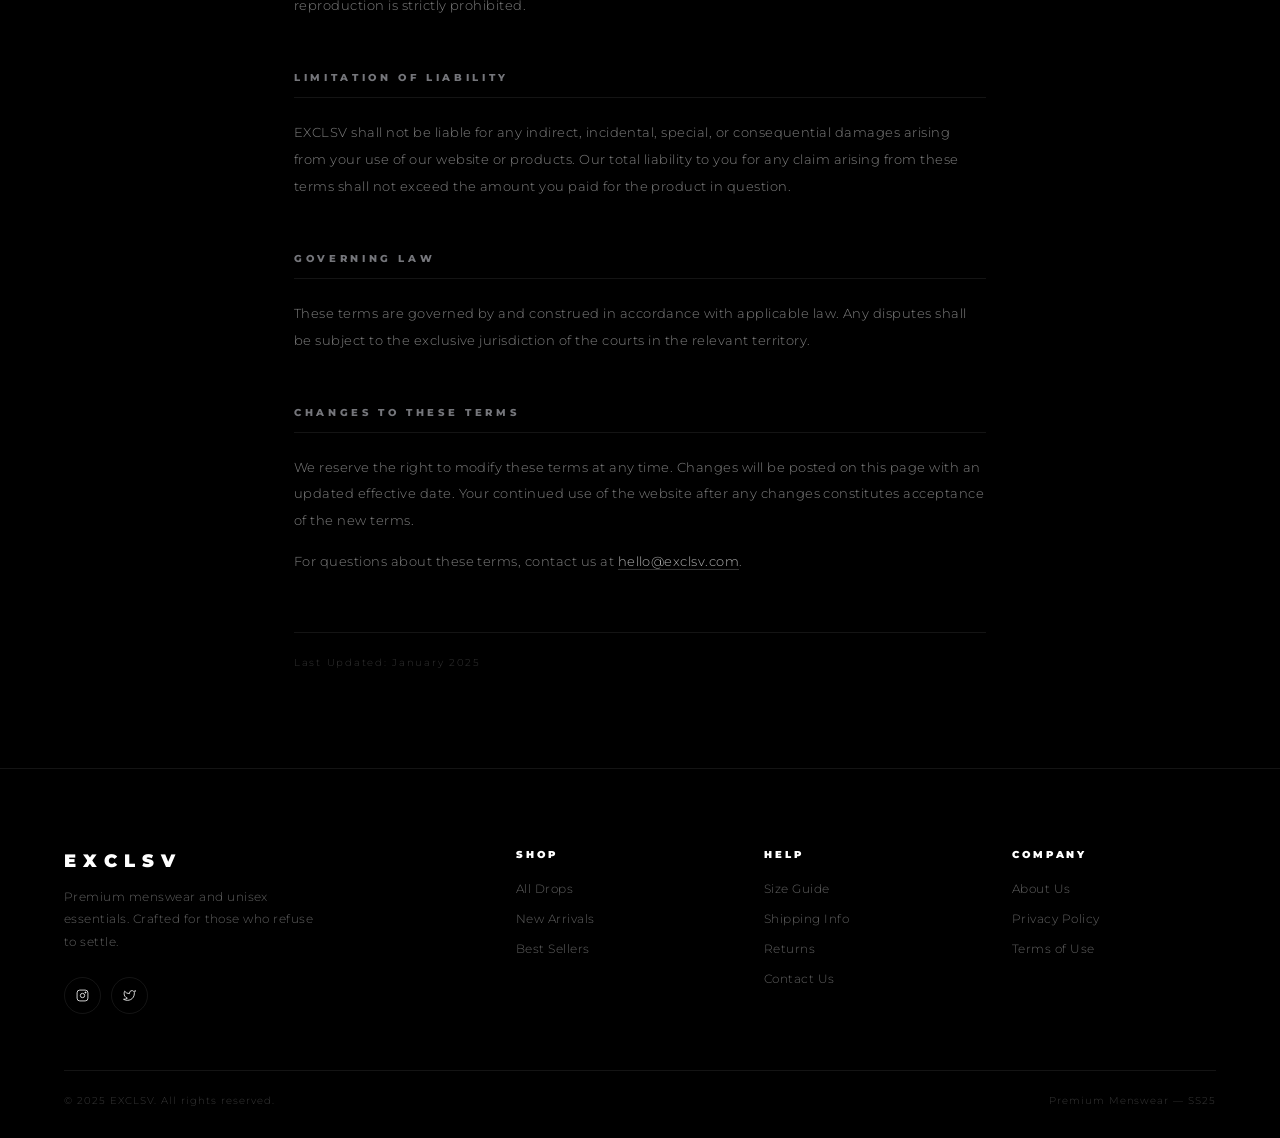
<file: terms.html>
<!DOCTYPE html>
<html lang="en">
<head>
<meta charset="UTF-8"/><meta name="viewport" content="width=device-width,initial-scale=1.0"/>
<title>Terms of Use — EXCLSV</title>
<link href="https://fonts.googleapis.com/css2?family=Montserrat:wght@300;400;500;600;700;800;900&display=swap" rel="stylesheet"/>
<link rel="stylesheet" href="css/main.css"/>
<style>
.pg-hero{padding:clamp(120px,15vw,160px) clamp(20px,5vw,80px) clamp(50px,6vw,70px);border-bottom:1px solid var(--border)}
.pg-eyebrow{font-size:.56rem;font-weight:800;letter-spacing:.5em;text-transform:uppercase;color:var(--gray);margin-bottom:18px;display:flex;align-items:center;gap:12px}
.pg-eyebrow::before{content:'';width:24px;height:1px;background:var(--gray);flex-shrink:0}
.pg-title{font-size:clamp(2.5rem,6vw,6rem);font-weight:300;text-transform:uppercase;line-height:.95}
.pg-title strong{font-weight:900}
.pg-body{max-width:820px;margin:0 auto;padding:clamp(60px,8vw,100px) clamp(20px,5vw,80px)}
.pg-sec{margin-bottom:52px}
.pg-sec-title{font-size:.6rem;font-weight:800;letter-spacing:.38em;text-transform:uppercase;color:var(--gray);border-bottom:1px solid var(--border);padding-bottom:14px;margin-bottom:22px}
.pg-sec p{font-size:.8rem;line-height:2.1;color:rgba(255,255,255,.5);margin-bottom:14px}
.pg-sec ul{padding-left:18px;margin-bottom:14px}
.pg-sec li{font-size:.8rem;line-height:2.1;color:rgba(255,255,255,.5);margin-bottom:4px}
.pg-date{font-size:.6rem;letter-spacing:.18em;color:rgba(255,255,255,.2);margin-top:56px;padding-top:24px;border-top:1px solid var(--border)}
</style>
</head>
<body>
<div id="loader"><div class="ld-logo">EXCLSV</div><div class="ld-bar"></div></div>
<div id="toasts"></div>
<button id="btt" onclick="window.scrollTo({top:0,behavior:'smooth'})"><svg width="16" height="16" viewBox="0 0 24 24" fill="none" stroke="currentColor" stroke-width="2.5"><path d="M18 15l-6-6-6 6"/></svg></button>
<div id="backdrop" onclick="closeBD();closeMNav();closeCart();closeSearch()"></div>
<nav id="mnav">
  <button class="mnav-x" onclick="closeMNav()">✕</button>
  <ul class="mnav-links">
    <li><a href="index.html">Home</a></li>
    <li><a href="shop.html">Drops</a></li>
    <li><a href="about.html">About Us</a></li>
    <li><a href="contact.html">Contact</a></li>
  </ul>
  <div class="mnav-foot">
    <a href="#" class="soc"><svg width="13" height="13" viewBox="0 0 24 24" fill="none" stroke="currentColor" stroke-width="1.5"><rect x="2" y="2" width="20" height="20" rx="5"/><circle cx="12" cy="12" r="4"/><circle cx="17.5" cy="6.5" r="1" fill="currentColor"/></svg></a>
    <a href="#" class="soc"><svg width="13" height="13" viewBox="0 0 24 24" fill="none" stroke="currentColor" stroke-width="1.5"><path d="M23 3a10.9 10.9 0 0 1-3.14 1.53 4.48 4.48 0 0 0-7.86 3v1A10.66 10.66 0 0 1 3 4s-4 9 5 13a11.64 11.64 0 0 1-7 2c9 5 20 0 20-11.5a4.5 4.5 0 0 0-.08-.83A7.72 7.72 0 0 0 23 3z"/></svg></a>
  </div>
</nav>
<div id="search-overlay">
  <button class="srch-x" onclick="closeSearch()">✕</button>
  <div class="srch-row">
    <svg width="20" height="20" viewBox="0 0 24 24" fill="none" stroke="rgba(255,255,255,.4)" stroke-width="1.5"><circle cx="11" cy="11" r="8"/><path d="m21 21-4.35-4.35"/></svg>
    <input id="search-input" type="text" placeholder="Search products…" autocomplete="off"/>
  </div>
  <div id="search-results"></div>
</div>
<aside id="cart-drawer">
  <div class="cart-hd">
    <div><div class="cart-hd-t">Your Bag</div><div class="cart-hd-sub" id="cart-count-lbl">0 items</div></div>
    <button class="cart-x" onclick="closeCart()">✕</button>
  </div>
  <div id="cart-items"></div>
  <div id="cart-ft" style="display:none">
    <div class="cart-sub-row"><span class="cart-sub-l">Subtotal</span><span class="cart-sub-v" id="cart-total">$0</span></div>
    <div class="cart-ship">Free shipping on orders over $150</div>
    <button class="btn-co" onclick="openCheckout()">Checkout</button>
    <button class="btn-cont" onclick="closeCart()">Continue Shopping</button>
  </div>
</aside>
<div id="chkout-modal"><div class="chk-box">
  <button class="chk-x" onclick="closeCheckout()">✕</button>
  <div class="chk-form">
    <span class="chk-logo">EXCLSV</span>
    <div class="chk-steps"><div class="cs act" id="cstep1"><span class="cs-n">1</span>Shipping</div><span class="cs-sep">›</span><div class="cs" id="cstep2"><span class="cs-n">2</span>Payment</div></div>
    <div class="chk-step act" id="step1">
      <div class="chk-stitle">Contact & Delivery</div>
      <div class="frow">
        <div class="fg"><label class="fl">First Name</label><input class="fi" id="f-fname" type="text" placeholder="John"/><div class="ferr" id="e-fname">Required</div></div>
        <div class="fg"><label class="fl">Last Name</label><input class="fi" id="f-lname" type="text" placeholder="Doe"/><div class="ferr" id="e-lname">Required</div></div>
        <div class="fg full"><label class="fl">Email</label><input class="fi" id="f-email" type="email" placeholder="john@example.com"/><div class="ferr" id="e-email">Valid email required</div></div>
        <div class="fg full"><label class="fl">Phone (optional)</label><input class="fi" id="f-phone" type="tel" placeholder="+1 234 567 8900"/></div>
        <div class="fg full"><label class="fl">Address</label><input class="fi" id="f-addr" type="text" placeholder="123 Main St"/><div class="ferr" id="e-addr">Required</div></div>
        <div class="fg"><label class="fl">City</label><input class="fi" id="f-city" type="text" placeholder="New York"/><div class="ferr" id="e-city">Required</div></div>
        <div class="fg"><label class="fl">ZIP</label><input class="fi" id="f-zip" type="text" placeholder="10001"/><div class="ferr" id="e-zip">Required</div></div>
        <div class="fg full"><label class="fl">Country</label><select class="fi" id="f-country"><option value="">Select…</option><option>United States</option><option>United Kingdom</option><option>Canada</option><option>Australia</option><option>UAE</option><option>India</option><option>Other</option></select><div class="ferr" id="e-country">Required</div></div>
      </div>
      <div class="chk-nav"><button class="btn-next" onclick="goStep(2)">Continue →</button></div>
    </div>
    <div class="chk-step" id="step2">
      <div class="chk-stitle">Payment</div>
      <div class="fg full"><label class="fl">Name on Card</label><input class="fi" id="f-cname" type="text" placeholder="John Doe"/><div class="ferr" id="e-cname">Required</div></div>
      <div class="fg full"><label class="fl">Card Number</label><input class="fi" id="f-cnum" type="text" placeholder="1234 5678 9012 3456" maxlength="19"/><div class="ferr" id="e-cnum">Valid card number required</div></div>
      <div class="pay-row"><div class="fg"><label class="fl">Expiry</label><input class="fi" id="f-exp" type="text" placeholder="MM/YY" maxlength="5"/><div class="ferr" id="e-exp">Invalid</div></div><div class="fg"><label class="fl">CVV</label><input class="fi" id="f-cvv" type="text" placeholder="123" maxlength="4"/><div class="ferr" id="e-cvv">Invalid</div></div></div>
      <p style="font-size:.6rem;color:rgba(255,255,255,.3);letter-spacing:.08em;margin-bottom:4px">🔒 Demo only — no real payment processed</p>
      <div class="chk-nav"><button class="btn-bk" onclick="goStep(1,false)">← Back</button><button class="btn-next" onclick="placeOrder()">Place Order</button></div>
    </div>
  </div>
  <div class="chk-sum">
    <div class="sum-title">Order Summary</div>
    <div class="sum-items" id="sum-items"></div>
    <hr class="sum-hr"/>
    <div class="sum-row"><span class="sum-rl">Subtotal</span><span class="sum-rv" id="sum-sub">$0</span></div>
    <div class="sum-row"><span class="sum-rl">Shipping</span><span class="sum-rv" id="sum-ship">—</span></div>
    <div class="sum-row"><span class="sum-rl">Tax (8%)</span><span class="sum-rv" id="sum-tax">—</span></div>
    <hr class="sum-hr"/>
    <div class="sum-row"><span class="sum-total-l">Total</span><span class="sum-total-v" id="sum-total">$0</span></div>
  </div>
</div></div>
<div id="conf-modal"><div class="conf-box">
  <div class="conf-icon">✓</div>
  <h2 class="conf-title">Order Placed!</h2>
  <p class="conf-sub">Your order is confirmed and will be dispatched within 1–2 business days.</p>
  <div class="conf-id" id="conf-id">ORDER #EX000000</div>
  <button class="conf-btn" onclick="closeConfirm()">Continue Shopping</button>
</div></div>
<header id="hdr">
  <a href="index.html" class="nav-logo">EXCLSV</a>
  <ul class="nav-ul">
    <li><a href="index.html">Home</a></li>
    <li><a href="shop.html">Drops</a></li>
    <li><a href="about.html">About Us</a></li>
    <li><a href="contact.html">Contact</a></li>
  </ul>
  <div class="nav-acts">
    <button class="nav-btn" onclick="openSearch()"><svg width="17" height="17" viewBox="0 0 24 24" fill="none" stroke="currentColor" stroke-width="1.5"><circle cx="11" cy="11" r="8"/><path d="m21 21-4.35-4.35"/></svg></button>
    <button class="nav-btn" id="wl-btn"><svg width="17" height="17" viewBox="0 0 24 24" fill="none" stroke="currentColor" stroke-width="1.5"><path d="M20.84 4.61a5.5 5.5 0 0 0-7.78 0L12 5.67l-1.06-1.06a5.5 5.5 0 0 0-7.78 7.78l1.06 1.06L12 21.23l7.78-7.78 1.06-1.06a5.5 5.5 0 0 0 0-7.78z"/></svg><span class="nbadge" id="wl-badge" style="display:none">0</span></button>
    <button class="nav-btn" onclick="openCart()"><svg width="17" height="17" viewBox="0 0 24 24" fill="none" stroke="currentColor" stroke-width="1.5"><path d="M6 2 3 6v14a2 2 0 0 0 2 2h14a2 2 0 0 0 2-2V6l-3-4z"/><line x1="3" y1="6" x2="21" y2="6"/><path d="M16 10a4 4 0 0 1-8 0"/></svg><span class="nbadge" id="cart-badge">0</span></button>
    <button class="hamburger" onclick="openMNav()"><span></span><span></span><span></span></button>
  </div>
</header>
<div class="ann"><div class="ann-track">
  <span class="ann-item">Free Shipping Over $150</span><span class="ann-item">·</span>
  <span class="ann-item">New T-Shirt Drop — SS25</span><span class="ann-item">·</span>
  <span class="ann-item">30-Day Returns</span><span class="ann-item">·</span>
  <span class="ann-item">Premium Menswear</span><span class="ann-item">·</span>
  <span class="ann-item">Free Shipping Over $150</span><span class="ann-item">·</span>
  <span class="ann-item">New T-Shirt Drop — SS25</span><span class="ann-item">·</span>
  <span class="ann-item">30-Day Returns</span><span class="ann-item">·</span>
  <span class="ann-item">Premium Menswear</span><span class="ann-item">·</span>
</div></div>

<main class="page-top">

<div class="pg-hero">
  <div class="pg-eyebrow">Legal</div>
  <h1 class="pg-title">Terms<br><strong>of Use.</strong></h1>
</div>

<div class="pg-body">

  <div class="pg-sec">
    <div class="pg-sec-title">Agreement to Terms</div>
    <p>By accessing or using the EXCLSV website, you agree to be bound by these Terms of Use. If you do not agree with any part of these terms, you may not access our website or use our services.</p>
  </div>

  <div class="pg-sec">
    <div class="pg-sec-title">Use of the Website</div>
    <p>You may use our website for lawful purposes only. You agree not to:</p>
    <ul>
      <li>Use the site in any way that violates applicable local, national, or international laws</li>
      <li>Transmit any unsolicited promotional or advertising material</li>
      <li>Attempt to gain unauthorised access to any part of the website</li>
      <li>Reproduce, duplicate, or copy any content without our written permission</li>
      <li>Use automated tools to scrape or extract data from the site</li>
    </ul>
  </div>

  <div class="pg-sec">
    <div class="pg-sec-title">Products and Pricing</div>
    <p>All products displayed on our website are subject to availability. We reserve the right to discontinue any product at any time. Prices are listed in USD and are subject to change without notice.</p>
    <p>We take care to display product colours and details as accurately as possible, but we cannot guarantee your screen will display colours exactly as they appear on the garment.</p>
  </div>

  <div class="pg-sec">
    <div class="pg-sec-title">Orders and Payment</div>
    <p>By placing an order, you warrant that you are legally capable of entering into binding contracts and are at least 18 years old. We reserve the right to refuse or cancel any order at our discretion.</p>
    <p>Payment must be received in full before dispatch. We accept major credit and debit cards. All transactions are encrypted and secure.</p>
  </div>

  <div class="pg-sec">
    <div class="pg-sec-title">Intellectual Property</div>
    <p>All content on this website — including but not limited to logos, text, images, product designs, and graphics — is the property of EXCLSV and is protected by copyright law. Unauthorised use or reproduction is strictly prohibited.</p>
  </div>

  <div class="pg-sec">
    <div class="pg-sec-title">Limitation of Liability</div>
    <p>EXCLSV shall not be liable for any indirect, incidental, special, or consequential damages arising from your use of our website or products. Our total liability to you for any claim arising from these terms shall not exceed the amount you paid for the product in question.</p>
  </div>

  <div class="pg-sec">
    <div class="pg-sec-title">Governing Law</div>
    <p>These terms are governed by and construed in accordance with applicable law. Any disputes shall be subject to the exclusive jurisdiction of the courts in the relevant territory.</p>
  </div>

  <div class="pg-sec">
    <div class="pg-sec-title">Changes to These Terms</div>
    <p>We reserve the right to modify these terms at any time. Changes will be posted on this page with an updated effective date. Your continued use of the website after any changes constitutes acceptance of the new terms.</p>
    <p>For questions about these terms, contact us at <a href="mailto:hello@exclsv.com" style="color:rgba(255,255,255,.7);border-bottom:1px solid rgba(255,255,255,.2)">hello@exclsv.com</a>.</p>
  </div>

  <div class="pg-date">Last Updated: January 2025</div>
</div>

</main>

<footer>
  <div class="ft-grid">
    <div>
      <div class="ft-brand">EXCLSV</div>
      <p class="ft-desc">Premium menswear and unisex essentials. Crafted for those who refuse to settle.</p>
      <div class="ft-socials">
        <a href="#" class="soc"><svg width="13" height="13" viewBox="0 0 24 24" fill="none" stroke="currentColor" stroke-width="1.5"><rect x="2" y="2" width="20" height="20" rx="5"/><circle cx="12" cy="12" r="4"/><circle cx="17.5" cy="6.5" r="1" fill="currentColor"/></svg></a>
        <a href="#" class="soc"><svg width="13" height="13" viewBox="0 0 24 24" fill="none" stroke="currentColor" stroke-width="1.5"><path d="M23 3a10.9 10.9 0 0 1-3.14 1.53 4.48 4.48 0 0 0-7.86 3v1A10.66 10.66 0 0 1 3 4s-4 9 5 13a11.64 11.64 0 0 1-7 2c9 5 20 0 20-11.5a4.5 4.5 0 0 0-.08-.83A7.72 7.72 0 0 0 23 3z"/></svg></a>
      </div>
    </div>
    <div><p class="ft-ct">Shop</p><ul class="ft-ul"><li><a href="shop.html">All Drops</a></li><li><a href="shop.html">New Arrivals</a></li><li><a href="shop.html">Best Sellers</a></li></ul></div>
    <div><p class="ft-ct">Help</p><ul class="ft-ul"><li><a href="sizeguide.html">Size Guide</a></li><li><a href="shipping.html">Shipping Info</a></li><li><a href="returns.html">Returns</a></li><li><a href="contact.html">Contact Us</a></li></ul></div>
    <div><p class="ft-ct">Company</p><ul class="ft-ul"><li><a href="about.html">About Us</a></li><li><a href="privacy.html">Privacy Policy</a></li><li><a href="terms.html">Terms of Use</a></li></ul></div>
  </div>
  <div class="ft-btm"><span>© 2025 EXCLSV. All rights reserved.</span><span>Premium Menswear — SS25</span></div>
</footer>

<script src="js/data.js"></script>
<script src="js/cart.js"></script>
<script>
document.addEventListener('DOMContentLoaded', () => {
  initShared();
  setTimeout(()=>document.getElementById('loader').classList.add('out'), 800);
});
</script>
</body>
</html>
</file>
<file: css/main.css>
/* ═══════════════════════════════
   EXCLSV — Shared Styles
═══════════════════════════════ */
*,*::before,*::after{box-sizing:border-box;margin:0;padding:0}
:root{
  --black:#000;--white:#fff;--gray:#75767B;--dark:#080808;
  --border:rgba(255,255,255,.08);--red:#ff3b30;
  --trans:.35s cubic-bezier(.25,.46,.45,.94);
  --hh:64px;--ah:34px;
}
html{scroll-behavior:smooth}
body{font-family:'Montserrat',sans-serif;background:var(--black);color:var(--white);font-weight:300;letter-spacing:.03em;overflow-x:hidden}
a{color:inherit;text-decoration:none}
img{display:block;width:100%;object-fit:cover}
button{cursor:pointer;font-family:inherit;border:none;outline:none;background:none;color:inherit}
input,select,textarea{font-family:inherit}
::-webkit-scrollbar{width:3px}
::-webkit-scrollbar-track{background:var(--black)}
::-webkit-scrollbar-thumb{background:var(--gray);border-radius:2px}

/* ── Loader ── */
#loader{position:fixed;inset:0;background:var(--black);display:flex;flex-direction:column;align-items:center;justify-content:center;z-index:9999;transition:opacity .4s ease,visibility .4s ease}
#loader.out{opacity:0;visibility:hidden;pointer-events:none}
.ld-logo{font-size:clamp(2.5rem,7vw,5rem);font-weight:800;letter-spacing:.55em;animation:ldPulse .8s ease-in-out infinite}
.ld-bar{width:100px;height:1px;background:rgba(255,255,255,.1);margin-top:40px;overflow:hidden;position:relative}
.ld-bar::after{content:'';position:absolute;inset:0;background:var(--white);animation:ldFill .75s ease forwards}
@keyframes ldPulse{0%,100%{opacity:1}50%{opacity:.15}}
@keyframes ldFill{from{transform:translateX(-100%)}to{transform:translateX(0)}}

/* ── Toasts ── */
#toasts{position:fixed;bottom:28px;right:28px;z-index:8000;display:flex;flex-direction:column;gap:8px;pointer-events:none}
.toast{background:var(--white);color:var(--black);padding:13px 18px;border-radius:8px;font-size:.7rem;font-weight:700;letter-spacing:.1em;display:flex;align-items:center;gap:9px;transform:translateX(130%);transition:transform .4s cubic-bezier(.25,.46,.45,.94);max-width:290px;box-shadow:0 8px 40px rgba(0,0,0,.5);pointer-events:all}
.toast.show{transform:translateX(0)}
.toast.err{background:var(--red);color:var(--white)}
.t-icon{font-size:1rem;flex-shrink:0}

/* ── Backdrop ── */
#backdrop{position:fixed;inset:0;background:rgba(0,0,0,.8);z-index:300;opacity:0;visibility:hidden;transition:opacity var(--trans),visibility var(--trans);backdrop-filter:blur(6px)}
#backdrop.on{opacity:1;visibility:visible}

/* ── Back to Top ── */
#btt{position:fixed;bottom:28px;left:28px;width:42px;height:42px;border-radius:50%;background:var(--white);color:var(--black);display:flex;align-items:center;justify-content:center;z-index:100;opacity:0;transform:translateY(12px);transition:opacity .3s,transform .3s,background .2s}
#btt.show{opacity:1;transform:translateY(0)}
#btt:hover{background:#ddd}

/* ── Mobile Nav ── */
#mnav{position:fixed;top:0;right:0;bottom:0;width:min(320px,88vw);background:#060606;border-left:1px solid var(--border);z-index:500;transform:translateX(100%);transition:transform .45s cubic-bezier(.25,.46,.45,.94);display:flex;flex-direction:column;padding:80px 36px 40px;overflow-y:auto}
#mnav.on{transform:translateX(0)}
.mnav-x{position:absolute;top:20px;right:20px;font-size:1.4rem;padding:8px;transition:opacity var(--trans)}
.mnav-x:hover{opacity:.4}
.mnav-links{list-style:none;display:flex;flex-direction:column}
.mnav-links a{display:block;padding:14px 0;font-size:1.3rem;font-weight:300;letter-spacing:.14em;text-transform:uppercase;border-bottom:1px solid var(--border);transition:color var(--trans),padding-left var(--trans)}
.mnav-links a:hover{color:var(--gray);padding-left:8px}
.mnav-foot{margin-top:auto;padding-top:32px;display:flex;gap:12px}

/* ── Search Overlay ── */
#search-overlay{position:fixed;inset:0;z-index:600;background:rgba(0,0,0,.97);backdrop-filter:blur(20px);display:flex;flex-direction:column;align-items:center;padding-top:110px;opacity:0;visibility:hidden;transition:opacity var(--trans),visibility var(--trans)}
#search-overlay.on{opacity:1;visibility:visible}
.srch-x{position:absolute;top:22px;right:30px;font-size:1.6rem;padding:8px;transition:opacity var(--trans)}
.srch-x:hover{opacity:.4}
.srch-row{width:min(680px,90vw);border-bottom:1px solid rgba(255,255,255,.18);display:flex;align-items:center;gap:14px;padding-bottom:14px}
#search-input{flex:1;background:none;border:none;outline:none;color:var(--white);font-size:clamp(1.4rem,3vw,2rem);font-weight:300;letter-spacing:.06em}
#search-input::placeholder{color:rgba(255,255,255,.2)}
#search-results{width:min(680px,90vw);margin-top:32px;display:grid;grid-template-columns:repeat(auto-fill,minmax(140px,1fr));gap:14px;max-height:56vh;overflow-y:auto}
.src-card{cursor:pointer;transition:transform var(--trans);display:block}
.src-card:hover{transform:translateY(-4px)}
.src-img{aspect-ratio:1;overflow:hidden;border-radius:3px}
.src-img img{height:100%}
.src-name{margin-top:7px;font-size:.68rem;font-weight:700;text-transform:uppercase;letter-spacing:.07em}
.src-price{font-size:.63rem;color:var(--gray);margin-top:2px}
.src-price s{opacity:.5}
.src-empty{grid-column:1/-1;text-align:center;color:rgba(255,255,255,.25);font-size:.75rem;letter-spacing:.2em;text-transform:uppercase;padding:48px 0}

/* ── Header ── */
header#hdr{position:fixed;top:0;left:0;right:0;z-index:200;height:var(--hh);background:var(--black);border-bottom:1px solid var(--border);display:flex;align-items:center;justify-content:space-between;padding:0 clamp(18px,4vw,60px);transition:background .3s,backdrop-filter .3s}
header#hdr.scrolled{background:rgba(0,0,0,.94);backdrop-filter:blur(20px)}
.nav-logo{font-size:1.2rem;font-weight:900;letter-spacing:.42em;text-transform:uppercase}
.nav-ul{list-style:none;display:flex;gap:28px;font-size:.65rem;font-weight:600;letter-spacing:.18em;text-transform:uppercase}
.nav-ul a{position:relative;padding-bottom:3px;transition:color var(--trans)}
.nav-ul a::after{content:'';position:absolute;bottom:0;left:0;width:0;height:1px;background:var(--white);transition:width var(--trans)}
.nav-ul a:hover::after,.nav-ul a.active::after{width:100%}
.nav-acts{display:flex;align-items:center;gap:16px}
.nav-btn{position:relative;padding:6px;display:flex;align-items:center;transition:opacity var(--trans)}
.nav-btn:hover{opacity:.5}
.nbadge{position:absolute;top:-3px;right:-5px;width:17px;height:17px;background:var(--white);color:var(--black);border-radius:50%;font-size:.48rem;font-weight:900;display:flex;align-items:center;justify-content:center;transition:transform .3s cubic-bezier(.34,1.56,.64,1)}
.nbadge.bump{transform:scale(1.5)}
.hamburger{display:none;flex-direction:column;gap:5px;padding:6px}
.hamburger span{display:block;width:22px;height:1.5px;background:var(--white);transition:var(--trans)}

/* ── Announcement ── */
.ann{position:fixed;top:var(--hh);left:0;right:0;z-index:199;height:var(--ah);background:var(--white);color:var(--black);overflow:hidden;display:flex;align-items:center}
.ann-track{display:flex;animation:tick 28s linear infinite;white-space:nowrap}
.ann-track:hover{animation-play-state:paused}
.ann-item{padding:0 44px;font-size:.6rem;font-weight:800;letter-spacing:.24em;text-transform:uppercase;flex-shrink:0}
@keyframes tick{from{transform:translateX(0)}to{transform:translateX(-50%)}}

/* ── Page offset ── */
.page-top{padding-top:calc(var(--hh) + var(--ah))}

/* ── Cart Drawer ── */
#cart-drawer{position:fixed;top:0;right:0;bottom:0;width:min(430px,95vw);background:var(--dark);border-left:1px solid var(--border);z-index:400;transform:translateX(100%);transition:transform .42s cubic-bezier(.25,.46,.45,.94);display:flex;flex-direction:column}
#cart-drawer.on{transform:translateX(0)}
.cart-hd{padding:22px 26px;border-bottom:1px solid var(--border);display:flex;align-items:center;justify-content:space-between;flex-shrink:0}
.cart-hd-t{font-size:.7rem;font-weight:800;letter-spacing:.25em;text-transform:uppercase}
.cart-hd-sub{font-size:.6rem;color:var(--gray);letter-spacing:.1em;margin-top:3px}
.cart-x{font-size:1.2rem;padding:6px;transition:opacity var(--trans)}
.cart-x:hover{opacity:.4}
#cart-items{flex:1;overflow-y:auto;padding:18px 26px;display:flex;flex-direction:column;gap:18px}
.cart-empty{flex:1;display:flex;flex-direction:column;align-items:center;justify-content:center;gap:14px;color:rgba(255,255,255,.25);text-align:center}
.ce-icon{font-size:2.8rem;opacity:.25}
.ce-txt{font-size:.65rem;letter-spacing:.22em;text-transform:uppercase}
.ce-link{font-size:.65rem;font-weight:700;letter-spacing:.18em;text-transform:uppercase;color:rgba(255,255,255,.5);border-bottom:1px solid rgba(255,255,255,.2);padding-bottom:2px;transition:color var(--trans),border-color var(--trans)}
.ce-link:hover{color:var(--white);border-color:var(--white)}
.citem{display:flex;gap:14px;animation:fuUp .4s ease}
.ci-img{width:84px;height:84px;flex-shrink:0;overflow:hidden;border-radius:3px;display:block}
.ci-img img{height:100%}
.ci-info{flex:1;min-width:0}
.ci-name{font-size:.7rem;font-weight:700;letter-spacing:.07em;text-transform:uppercase;margin-bottom:3px;display:block;transition:color var(--trans)}
.ci-name:hover{color:var(--gray)}
.ci-meta{font-size:.6rem;color:var(--gray);letter-spacing:.1em;margin-bottom:10px}
.ci-row{display:flex;align-items:center;justify-content:space-between}
.qty-wrap{display:flex;align-items:center;gap:10px}
.qty-b{width:27px;height:27px;border:1px solid var(--border);border-radius:50%;display:flex;align-items:center;justify-content:center;font-size:.9rem;transition:border-color var(--trans),background var(--trans),color var(--trans)}
.qty-b:hover{border-color:var(--white);background:var(--white);color:var(--black)}
.qty-n{font-size:.8rem;font-weight:700;min-width:18px;text-align:center}
.ci-price{font-size:.8rem;font-weight:800}
.ci-rm{font-size:.57rem;letter-spacing:.14em;text-transform:uppercase;color:var(--gray);text-decoration:underline;transition:color var(--trans);margin-top:6px;display:inline-block;background:none;border:none;cursor:pointer;padding:0}
.ci-rm:hover{color:var(--red)}
#cart-ft{padding:22px 26px;border-top:1px solid var(--border);flex-shrink:0}
.cart-sub-row{display:flex;justify-content:space-between;align-items:center;margin-bottom:5px}
.cart-sub-l{font-size:.6rem;letter-spacing:.2em;text-transform:uppercase;color:var(--gray)}
.cart-sub-v{font-size:1.05rem;font-weight:900}
.cart-ship{font-size:.58rem;color:var(--gray);letter-spacing:.1em;margin-bottom:16px}
.btn-co{width:100%;padding:17px;background:var(--white);color:var(--black);font-size:.68rem;font-weight:900;letter-spacing:.22em;text-transform:uppercase;border-radius:40px;transition:background var(--trans),transform var(--trans)}
.btn-co:hover{background:#ddd;transform:translateY(-1px)}
.btn-cont{width:100%;padding:12px;background:transparent;color:var(--white);font-size:.63rem;font-weight:600;letter-spacing:.2em;text-transform:uppercase;border:1px solid var(--border);border-radius:40px;margin-top:8px;transition:border-color var(--trans)}
.btn-cont:hover{border-color:rgba(255,255,255,.4)}

/* ── Checkout Modal ── */
#chkout-modal{position:fixed;inset:0;z-index:700;display:flex;align-items:center;justify-content:center;padding:16px;opacity:0;visibility:hidden;transition:opacity var(--trans),visibility var(--trans)}
#chkout-modal.on{opacity:1;visibility:visible}
.chk-box{background:#0a0a0a;border:1px solid var(--border);border-radius:4px;width:min(980px,100%);max-height:93vh;overflow-y:auto;display:grid;grid-template-columns:1fr 380px;transform:translateY(36px);transition:transform var(--trans);position:relative}
#chkout-modal.on .chk-box{transform:translateY(0)}
.chk-form{padding:clamp(32px,4vw,48px) clamp(22px,4vw,44px);border-right:1px solid var(--border)}
.chk-sum{padding:clamp(28px,4vw,44px) clamp(18px,3vw,32px);background:#050505}
.chk-logo{font-size:1rem;font-weight:900;letter-spacing:.38em;display:block;margin-bottom:30px}
.chk-steps{display:flex;align-items:center;gap:6px;margin-bottom:32px}
.cs{font-size:.57rem;font-weight:700;letter-spacing:.18em;text-transform:uppercase;color:rgba(255,255,255,.2);display:flex;align-items:center;gap:6px;transition:color var(--trans)}
.cs.act{color:var(--white)}.cs.done{color:var(--gray)}
.cs-n{width:18px;height:18px;border-radius:50%;border:1px solid currentColor;display:flex;align-items:center;justify-content:center;font-size:.5rem;flex-shrink:0}
.cs-sep{color:rgba(255,255,255,.12)}
.chk-step{display:none}
.chk-step.act{display:block;animation:fuUp .4s ease}
.chk-stitle{font-size:.68rem;font-weight:800;letter-spacing:.25em;text-transform:uppercase;margin-bottom:24px}
.frow{display:grid;grid-template-columns:1fr 1fr;gap:14px}
.fg{margin-bottom:16px}.fg.full{grid-column:1/-1}
.fl{display:block;font-size:.57rem;font-weight:700;letter-spacing:.22em;text-transform:uppercase;color:var(--gray);margin-bottom:6px}
.fi{width:100%;background:rgba(255,255,255,.04);border:1px solid rgba(255,255,255,.1);border-radius:6px;padding:13px 14px;color:var(--white);font-size:.78rem;letter-spacing:.04em;outline:none;transition:border-color var(--trans)}
.fi:focus{border-color:rgba(255,255,255,.35)}
.fi.fi-err{border-color:var(--red)}
.ferr{font-size:.57rem;color:var(--red);letter-spacing:.1em;margin-top:3px;display:none}
.ferr.ferr-show{display:block}
.pay-row{display:grid;grid-template-columns:2fr 1fr 1fr;gap:12px;margin-bottom:16px}
.chk-nav{display:flex;gap:10px;margin-top:26px}
.btn-next{flex:1;padding:16px;background:var(--white);color:var(--black);font-size:.68rem;font-weight:900;letter-spacing:.22em;text-transform:uppercase;border-radius:40px;transition:background var(--trans),transform var(--trans)}
.btn-next:hover{background:#ddd;transform:translateY(-1px)}
.btn-bk{padding:16px 20px;background:transparent;color:var(--white);font-size:.63rem;font-weight:600;letter-spacing:.15em;text-transform:uppercase;border:1px solid var(--border);border-radius:40px;transition:border-color var(--trans)}
.btn-bk:hover{border-color:rgba(255,255,255,.4)}
.chk-x{position:absolute;top:16px;right:16px;font-size:1.3rem;color:rgba(255,255,255,.35);padding:6px;transition:color var(--trans);z-index:2}
.chk-x:hover{color:var(--white)}
.sum-title{font-size:.6rem;font-weight:800;letter-spacing:.3em;text-transform:uppercase;color:var(--gray);margin-bottom:22px}
.sum-items{display:flex;flex-direction:column;gap:14px;margin-bottom:22px}
.sum-item{display:flex;gap:10px;align-items:center}
.sum-img{width:58px;height:58px;flex-shrink:0;overflow:hidden;border-radius:3px;position:relative}
.sum-img img{height:100%}
.sum-qty{position:absolute;top:-6px;right:-6px;width:18px;height:18px;background:var(--gray);color:var(--white);border-radius:50%;font-size:.48rem;font-weight:900;display:flex;align-items:center;justify-content:center}
.sum-info{flex:1;min-width:0}
.sum-name{font-size:.66rem;font-weight:700;text-transform:uppercase;letter-spacing:.06em;white-space:nowrap;overflow:hidden;text-overflow:ellipsis;margin-bottom:2px}
.sum-meta{font-size:.58rem;color:var(--gray)}
.sum-iprice{font-size:.76rem;font-weight:800;flex-shrink:0}
.sum-hr{border:none;border-top:1px solid var(--border);margin:16px 0}
.sum-row{display:flex;justify-content:space-between;align-items:center;margin-bottom:8px}
.sum-rl{font-size:.63rem;color:var(--gray);letter-spacing:.1em}
.sum-rv{font-size:.73rem;font-weight:700}
.sum-total-l{font-size:.68rem;font-weight:900;letter-spacing:.15em;text-transform:uppercase}
.sum-total-v{font-size:1.12rem;font-weight:900}

/* ── Order Confirmation ── */
#conf-modal{position:fixed;inset:0;z-index:800;background:rgba(0,0,0,.97);backdrop-filter:blur(24px);display:flex;align-items:center;justify-content:center;padding:20px;opacity:0;visibility:hidden;transition:opacity var(--trans),visibility var(--trans)}
#conf-modal.on{opacity:1;visibility:visible}
.conf-box{text-align:center;max-width:440px}
.conf-icon{width:78px;height:78px;border-radius:50%;border:1px solid rgba(255,255,255,.15);display:flex;align-items:center;justify-content:center;font-size:2rem;margin:0 auto 26px;animation:confPop .6s cubic-bezier(.34,1.56,.64,1) .2s both}
@keyframes confPop{from{transform:scale(0);opacity:0}to{transform:scale(1);opacity:1}}
.conf-title{font-size:clamp(2rem,5vw,3rem);font-weight:300;text-transform:uppercase;letter-spacing:.1em;margin-bottom:12px;animation:fuUp .7s ease}
.conf-sub{font-size:.78rem;line-height:1.9;color:rgba(255,255,255,.5);margin-bottom:10px;animation:fuUp .7s .1s ease both}
.conf-id{font-size:.66rem;font-weight:800;letter-spacing:.28em;text-transform:uppercase;color:var(--gray);margin-bottom:34px;animation:fuUp .7s .2s ease both}
.conf-btn{padding:14px 42px;background:var(--white);color:var(--black);font-size:.68rem;font-weight:900;letter-spacing:.22em;text-transform:uppercase;border-radius:40px;transition:background var(--trans);animation:fuUp .7s .3s ease both}
.conf-btn:hover{background:#ddd}

/* ── Buttons ── */
.btn-p{display:inline-flex;align-items:center;gap:8px;background:var(--white);color:var(--black);padding:14px 30px;font-size:.66rem;font-weight:900;letter-spacing:.22em;text-transform:uppercase;border-radius:40px;border:1px solid var(--white);transition:background var(--trans),color var(--trans),transform var(--trans)}
.btn-p:hover{background:transparent;color:var(--white);transform:translateY(-2px)}
.btn-o{display:inline-flex;align-items:center;gap:8px;background:transparent;color:var(--white);padding:14px 30px;font-size:.66rem;font-weight:700;letter-spacing:.22em;text-transform:uppercase;border-radius:40px;border:1px solid rgba(255,255,255,.25);transition:border-color var(--trans),transform var(--trans)}
.btn-o:hover{border-color:var(--white);transform:translateY(-2px)}

/* ── Marquee ── */
.mq{border-top:1px solid var(--border);border-bottom:1px solid var(--border);overflow:hidden}
.mq-track{display:flex;animation:mq 22s linear infinite;white-space:nowrap}
.mq-track:hover{animation-play-state:paused}
.mq-item{display:flex;align-items:center;gap:28px;padding:18px 44px;font-size:.62rem;font-weight:800;letter-spacing:.3em;text-transform:uppercase;flex-shrink:0}
.mq-dot{width:3px;height:3px;border-radius:50%;background:var(--gray);flex-shrink:0}
@keyframes mq{from{transform:translateX(0)}to{transform:translateX(-50%)}}

/* ── Section Helpers ── */
.sec{padding:clamp(60px,8vw,100px) clamp(20px,5vw,80px)}
.sec-hd{display:flex;align-items:flex-end;justify-content:space-between;margin-bottom:44px}
.sec-eye{font-size:.58rem;font-weight:800;letter-spacing:.45em;text-transform:uppercase;color:var(--gray);margin-bottom:8px}
.sec-title{font-size:clamp(1.8rem,3.5vw,3rem);font-weight:300;text-transform:uppercase;letter-spacing:.05em;line-height:1.1}
.see-all{font-size:.62rem;font-weight:700;letter-spacing:.2em;text-transform:uppercase;color:rgba(255,255,255,.38);border-bottom:1px solid rgba(255,255,255,.18);padding-bottom:2px;transition:color var(--trans),border-color var(--trans);white-space:nowrap;align-self:flex-end}
.see-all:hover{color:var(--white);border-color:var(--white)}

/* ── Product Card (shared) ── */
.pcard{position:relative;overflow:hidden;cursor:pointer;background:#080808;display:block}
.pcard.hide{display:none}
.pc-img{position:relative;aspect-ratio:3/4;overflow:hidden}
.pc-img img{height:100%;transition:transform .75s cubic-bezier(.25,.46,.45,.94)}
.pcard:hover .pc-img img{transform:scale(1.07)}
.pbadge{position:absolute;top:13px;left:13px;padding:4px 11px;font-size:.5rem;font-weight:900;letter-spacing:.14em;text-transform:uppercase;border-radius:20px;z-index:2}
.pbadge.new{background:var(--white);color:var(--black)}
.pbadge.sale{background:var(--red);color:var(--white)}
.wl-btn{position:absolute;top:13px;right:13px;width:33px;height:33px;border-radius:50%;background:rgba(0,0,0,.65);backdrop-filter:blur(4px);display:flex;align-items:center;justify-content:center;z-index:2;transition:background var(--trans),transform var(--trans)}
.wl-btn:hover{background:rgba(0,0,0,.9);transform:scale(1.1)}
.pov{position:absolute;bottom:0;left:0;right:0;padding:14px;background:linear-gradient(to top,rgba(0,0,0,.93),transparent);transform:translateY(100%);transition:transform var(--trans)}
.pcard:hover .pov{transform:translateY(0)}
.qa-btn{width:100%;padding:11px;background:var(--white);color:var(--black);font-size:.58rem;font-weight:900;letter-spacing:.2em;text-transform:uppercase;border-radius:28px;transition:background var(--trans),color var(--trans)}
.qa-btn:hover{background:var(--gray);color:var(--white)}
.pinfo{padding:14px 16px 18px;border-top:1px solid var(--border)}
.p-cat{font-size:.55rem;color:var(--gray);letter-spacing:.12em;text-transform:uppercase;margin-bottom:4px}
.p-name{font-size:.75rem;font-weight:700;letter-spacing:.07em;text-transform:uppercase;margin-bottom:6px;transition:color var(--trans)}
.pcard:hover .p-name{color:var(--gray)}
.p-pr{display:flex;align-items:center;gap:8px}
.p-price{font-size:.8rem;font-weight:900}
.p-oprice{font-size:.68rem;color:var(--gray);text-decoration:line-through}
.p-szs{display:flex;gap:4px;flex-wrap:wrap;margin-top:7px}
.p-sz{padding:3px 6px;font-size:.47rem;font-weight:800;letter-spacing:.05em;border:1px solid var(--border);border-radius:18px;color:rgba(255,255,255,.38);transition:border-color var(--trans),color var(--trans)}
.p-sz:hover{border-color:var(--white);color:var(--white)}

/* ── Product Grid ── */
.pgrid{display:grid;grid-template-columns:repeat(4,1fr);gap:2px}

/* ── Stats ── */
.stats{display:grid;grid-template-columns:repeat(4,1fr);border-top:1px solid var(--border);border-bottom:1px solid var(--border)}
.stat{padding:clamp(40px,6vw,64px) 28px;border-right:1px solid var(--border);text-align:center}
.stat:last-child{border-right:none}
.snum{font-size:clamp(2rem,4.5vw,4rem);font-weight:900;letter-spacing:-.02em;margin-bottom:5px}
.slbl{font-size:.58rem;font-weight:700;letter-spacing:.26em;text-transform:uppercase;color:var(--gray)}

/* ── Newsletter ── */
.nl{background:#020202;color:var(--white);padding:clamp(70px,10vw,110px) clamp(20px,5vw,80px);text-align:center;position:relative;overflow:hidden;border-top:1px solid var(--border);border-bottom:1px solid var(--border)}
.nl::after{content:'';position:absolute;inset:0;background-image:linear-gradient(rgba(255,255,255,.016) 1px,transparent 1px),linear-gradient(90deg,rgba(255,255,255,.016) 1px,transparent 1px);background-size:72px 72px;pointer-events:none;z-index:0}
.nl .sec-eye{color:rgba(255,255,255,.35)}.nl .sec-title{color:var(--white)}
.nl-sub{font-size:.76rem;color:rgba(255,255,255,.38);margin-top:10px;line-height:1.8}
.nl-form{display:flex;max-width:480px;margin:30px auto 0}
.nl-in{flex:1;padding:14px 20px;border:1px solid rgba(255,255,255,.12);border-right:none;border-radius:2px 0 0 2px;background:rgba(255,255,255,.05);outline:none;font-size:.73rem;letter-spacing:.04em;color:var(--white);transition:border-color var(--trans)}
.nl-in::placeholder{color:rgba(255,255,255,.25)}
.nl-in:focus{border-color:rgba(255,255,255,.35)}
.nl-btn{padding:14px 26px;background:var(--white);color:var(--black);font-size:.62rem;font-weight:900;letter-spacing:.22em;text-transform:uppercase;border-radius:0 2px 2px 0;transition:background var(--trans)}
.nl-btn:hover{background:#ddd}

/* ── Footer ── */
footer{border-top:1px solid var(--border);padding:clamp(60px,7vw,80px) clamp(20px,5vw,80px) 32px}
.ft-grid{display:grid;grid-template-columns:2fr 1fr 1fr 1fr;gap:44px;margin-bottom:56px}
.ft-brand{font-size:1.15rem;font-weight:900;letter-spacing:.38em;margin-bottom:14px}
.ft-desc{font-size:.72rem;line-height:1.95;color:rgba(255,255,255,.38);max-width:260px;margin-bottom:24px}
.ft-socials{display:flex;gap:10px}
.soc{width:37px;height:37px;border-radius:50%;border:1px solid var(--border);display:flex;align-items:center;justify-content:center;transition:border-color var(--trans),background var(--trans),color var(--trans)}
.soc:hover{border-color:var(--white);background:var(--white);color:var(--black)}
.ft-ct{font-size:.6rem;font-weight:900;letter-spacing:.3em;text-transform:uppercase;margin-bottom:18px}
.ft-ul{list-style:none;display:flex;flex-direction:column;gap:11px}
.ft-ul a{font-size:.72rem;color:rgba(255,255,255,.38);transition:color var(--trans)}
.ft-ul a:hover{color:var(--white)}
.ft-btm{border-top:1px solid var(--border);padding-top:24px;display:flex;align-items:center;justify-content:space-between;font-size:.6rem;color:rgba(255,255,255,.22);letter-spacing:.1em}

/* ── Scroll Reveal ── */
.rv{opacity:0;transform:translateY(32px);transition:opacity .8s ease,transform .8s ease}
.rv.vis{opacity:1;transform:none}
@keyframes fuUp{from{opacity:0;transform:translateY(26px)}to{opacity:1;transform:translateY(0)}}

/* ── Responsive ── */
@media(max-width:1100px){
  .pgrid{grid-template-columns:repeat(3,1fr)}
  .ft-grid{grid-template-columns:1fr 1fr}
  .stats{grid-template-columns:repeat(2,1fr)}
  .stat:nth-child(2){border-right:none}
  .stat:nth-child(3){border-top:1px solid var(--border);border-right:1px solid var(--border)}
  .stat:nth-child(4){border-top:1px solid var(--border)}
  .chk-box{grid-template-columns:1fr}
  .chk-sum{border-top:1px solid var(--border)}
}
@media(max-width:768px){
  header#hdr{padding:0 18px}
  .nav-ul{display:none}
  .hamburger{display:flex}
  .pgrid{grid-template-columns:repeat(2,1fr)}
  .sec-hd{flex-direction:column;align-items:flex-start;gap:10px}
  .nl-form{flex-direction:column}
  .nl-in{border-right:1px solid rgba(255,255,255,.12);border-bottom:none;border-radius:2px 2px 0 0}
  .nl-btn{border-radius:0 0 2px 2px}
  .ft-grid{grid-template-columns:1fr;gap:32px}
  .ft-btm{flex-direction:column;gap:10px;text-align:center}
  .frow{grid-template-columns:1fr}
  .pay-row{grid-template-columns:1fr 1fr}
}
@media(max-width:480px){.pgrid{grid-template-columns:1fr 1fr}}
</file>
